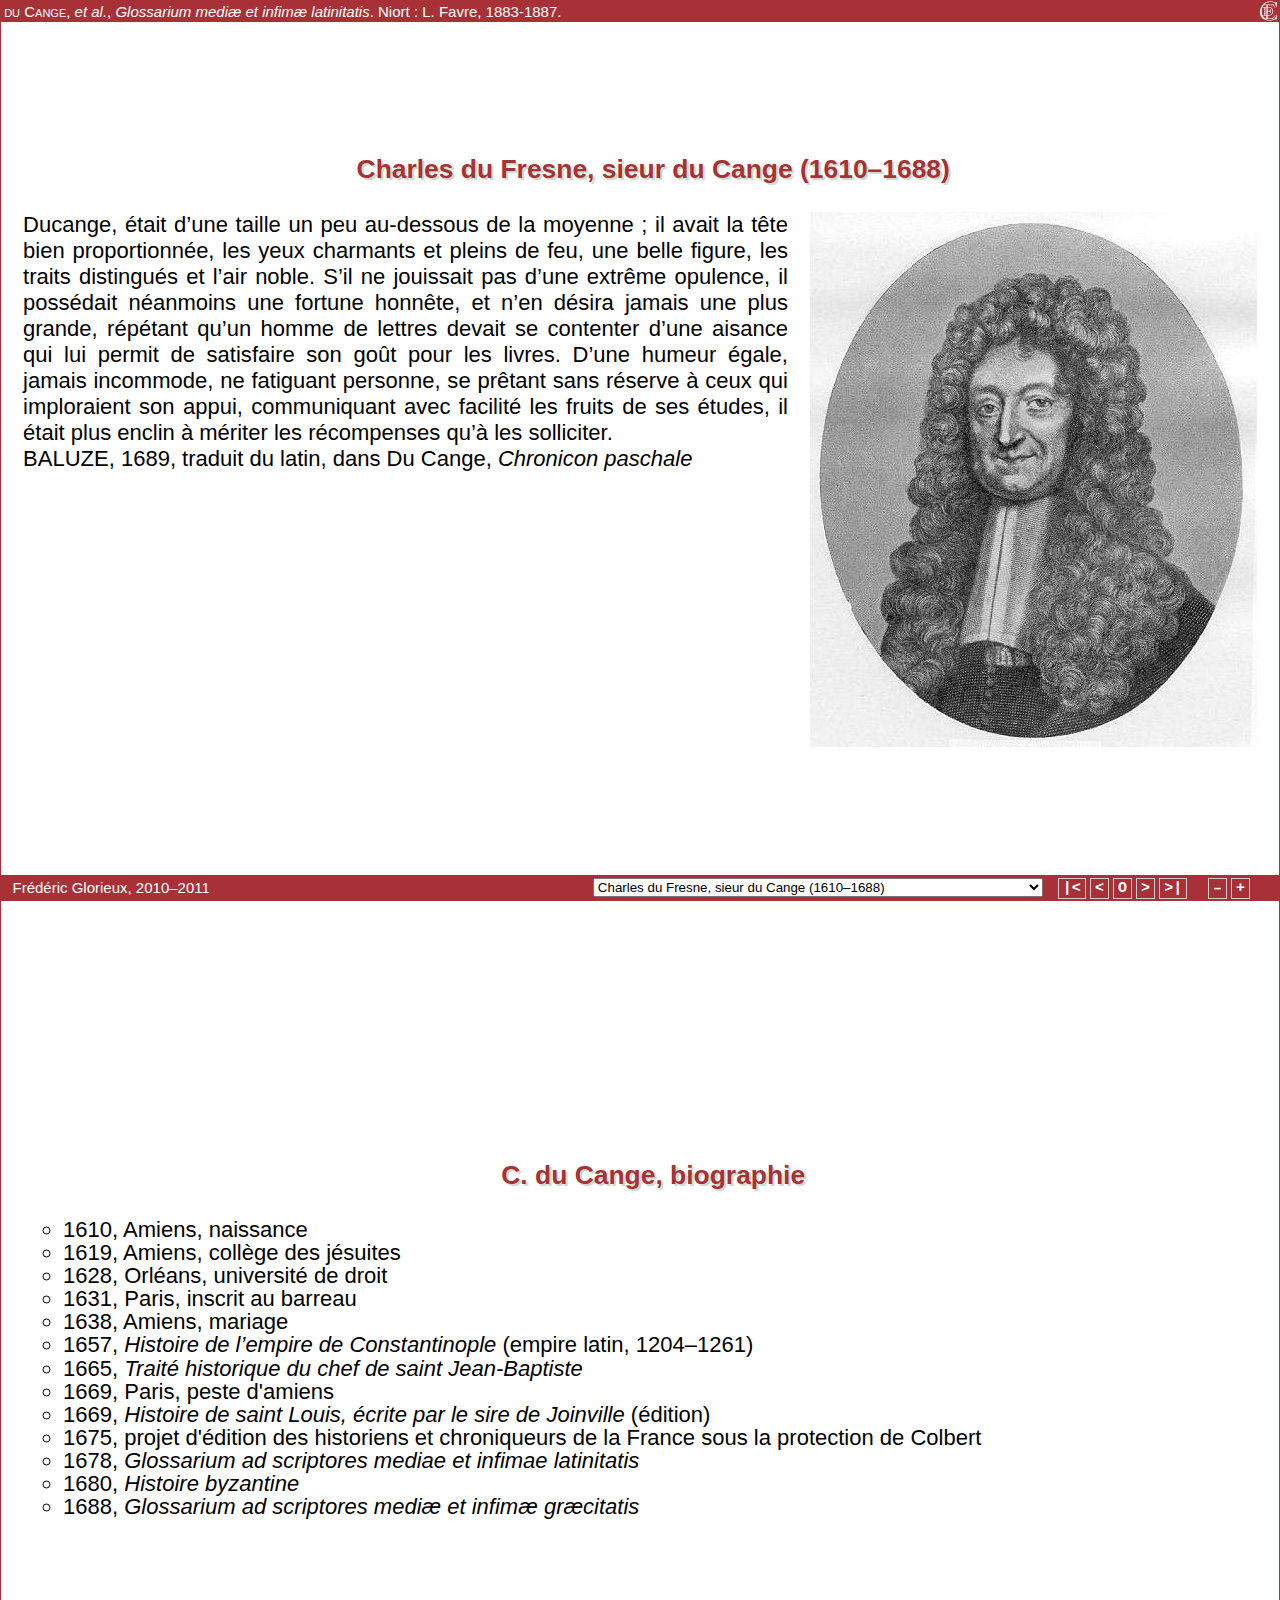
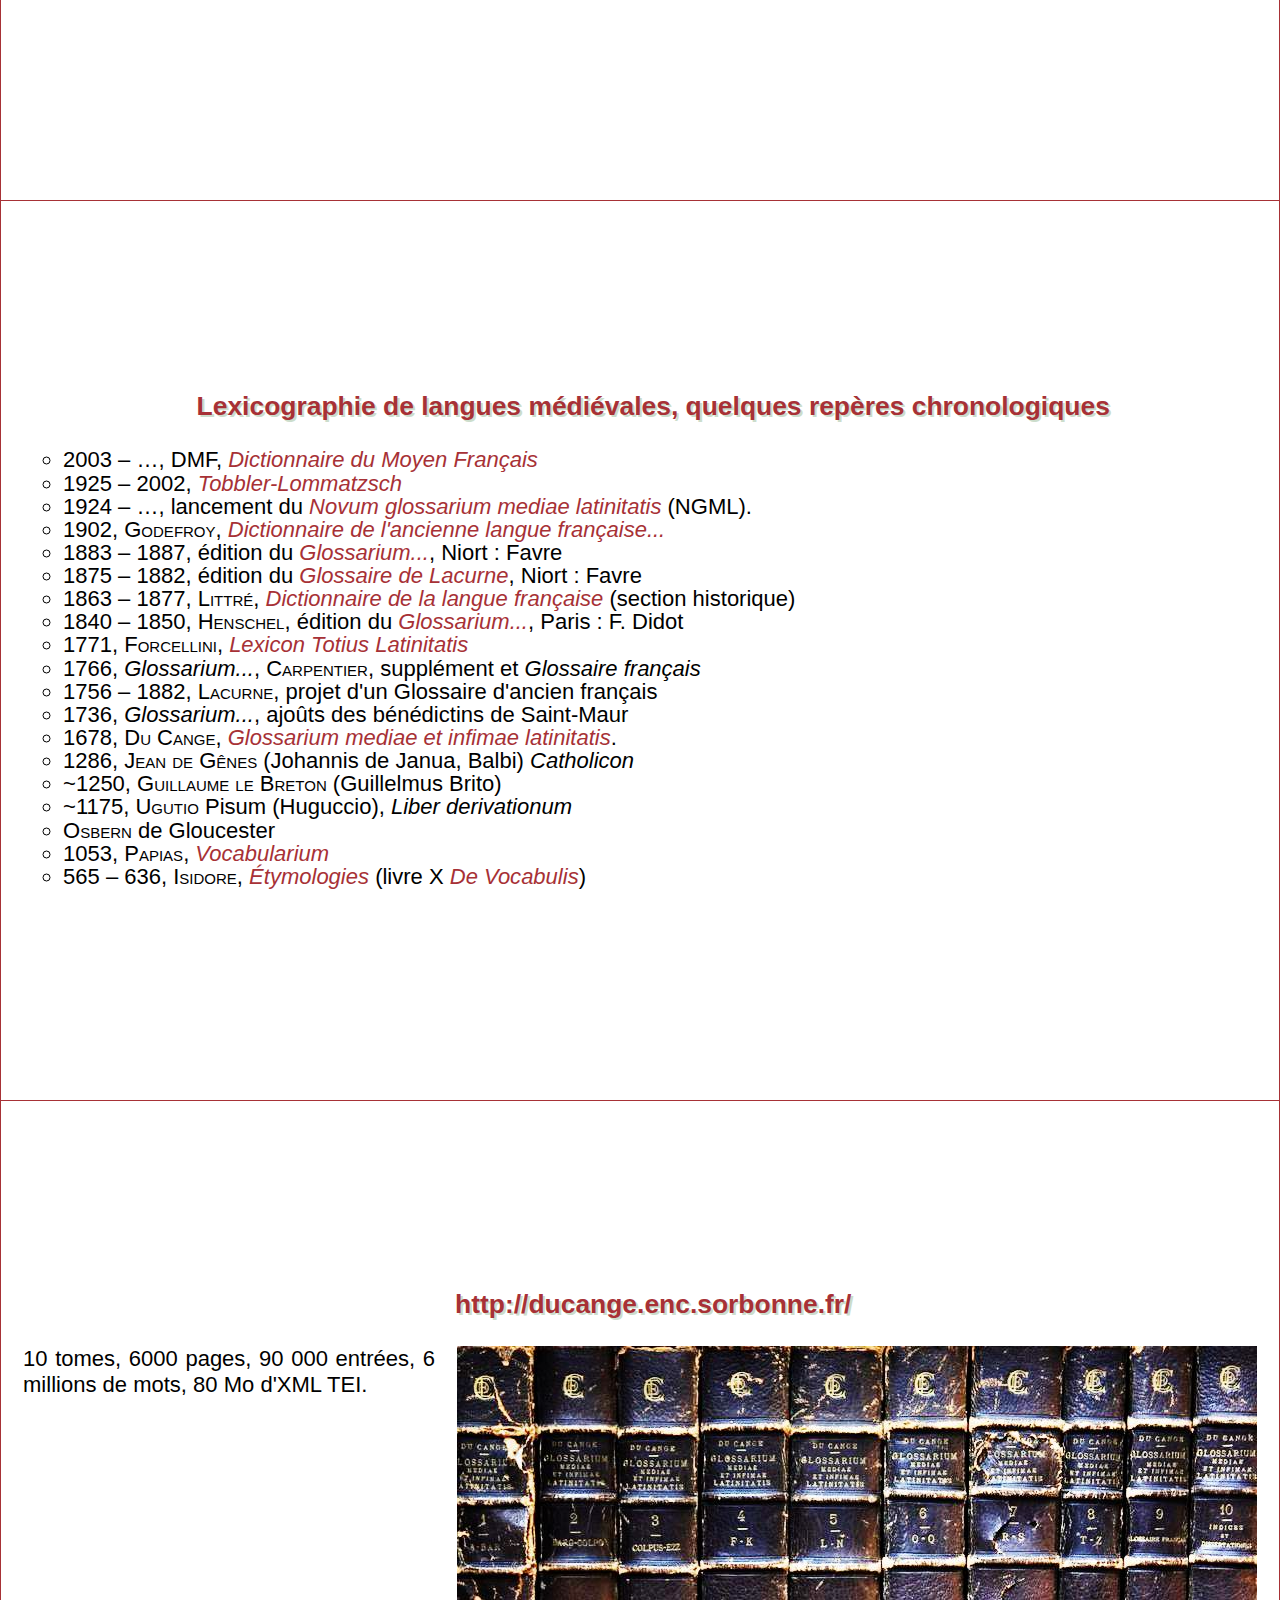
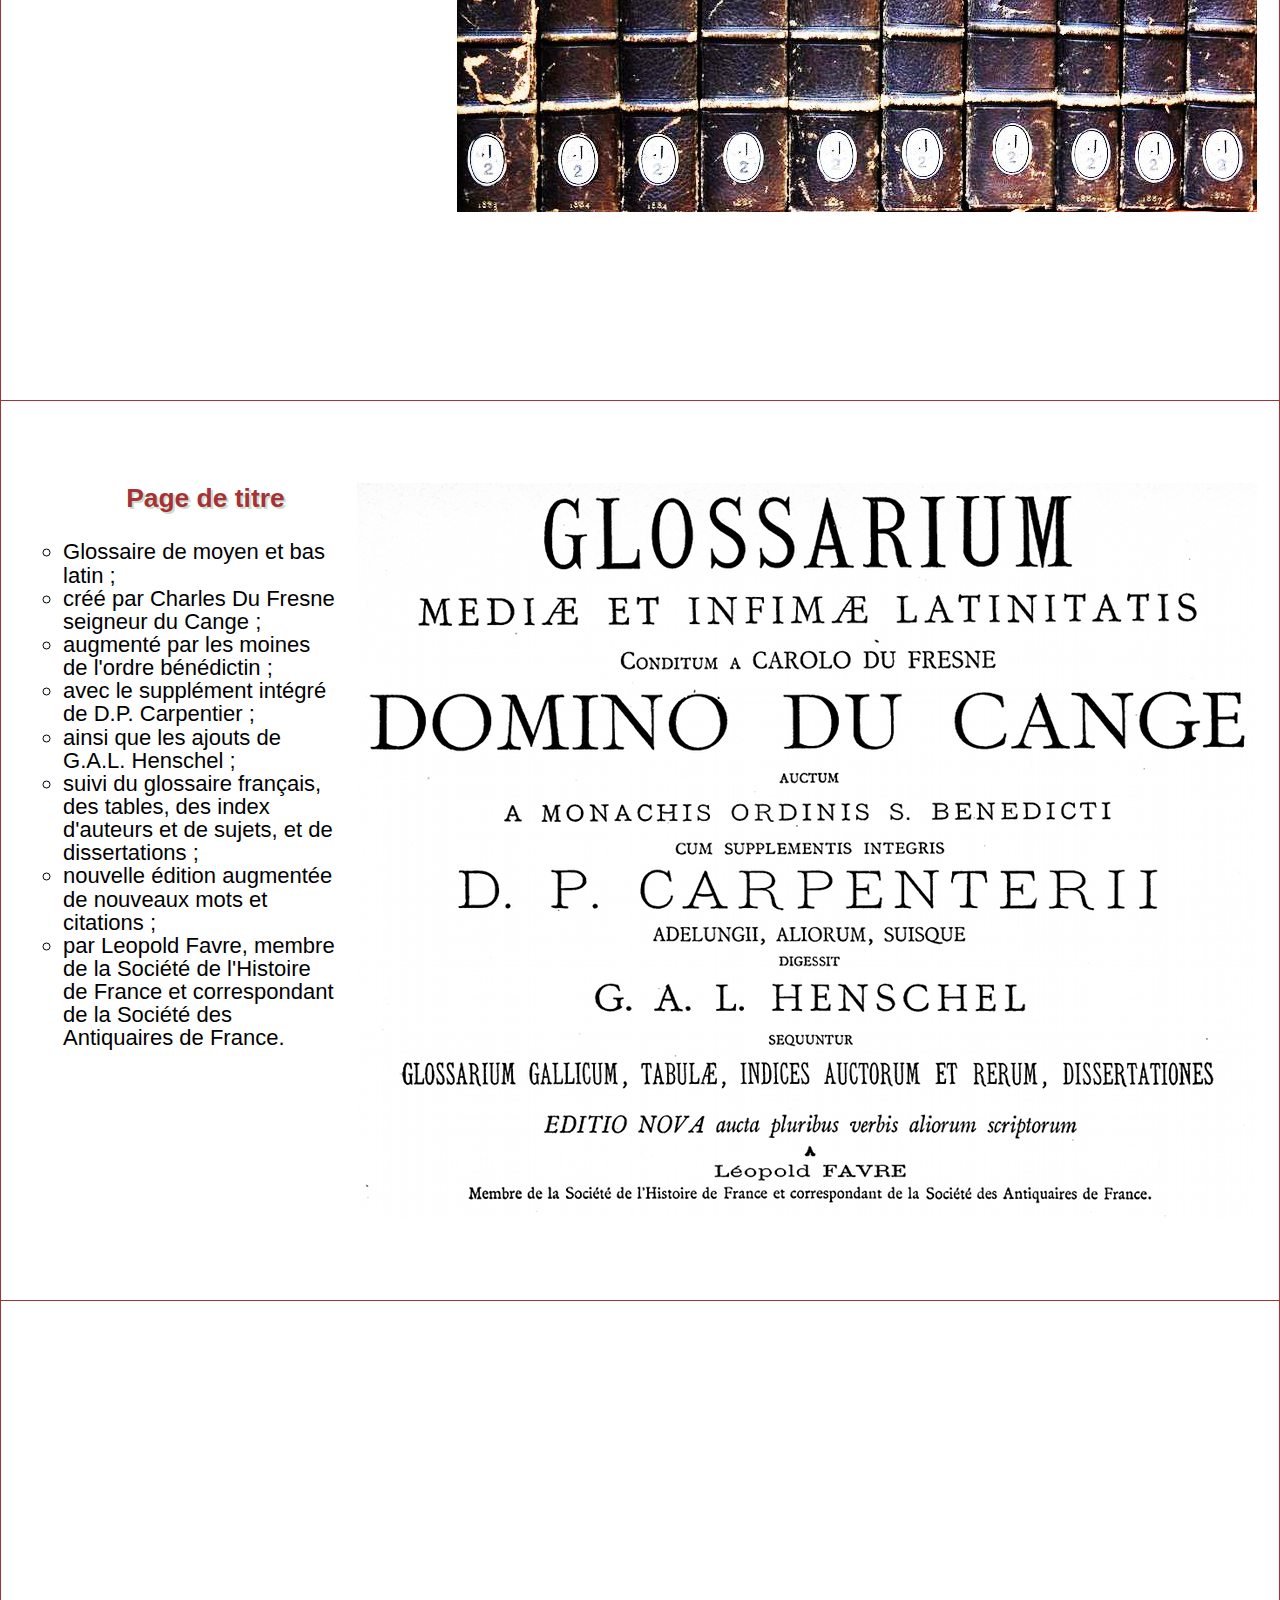
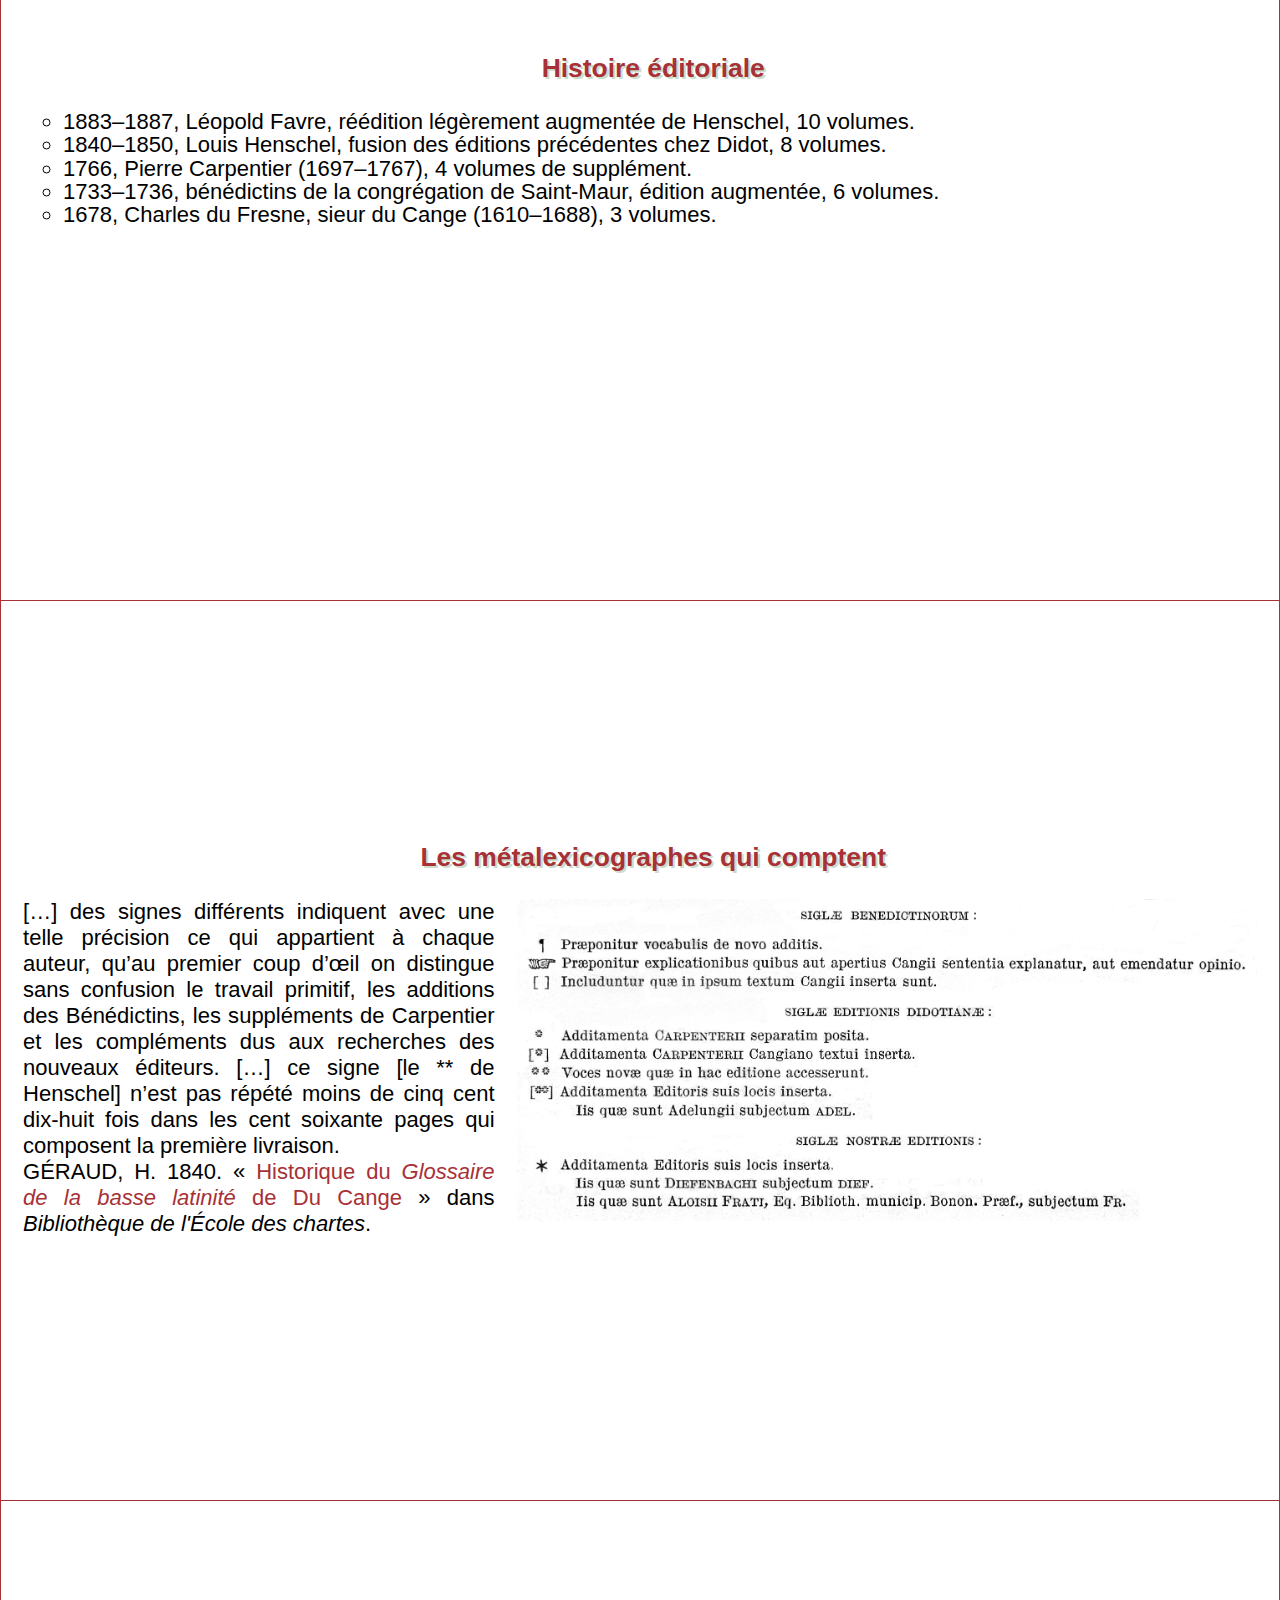
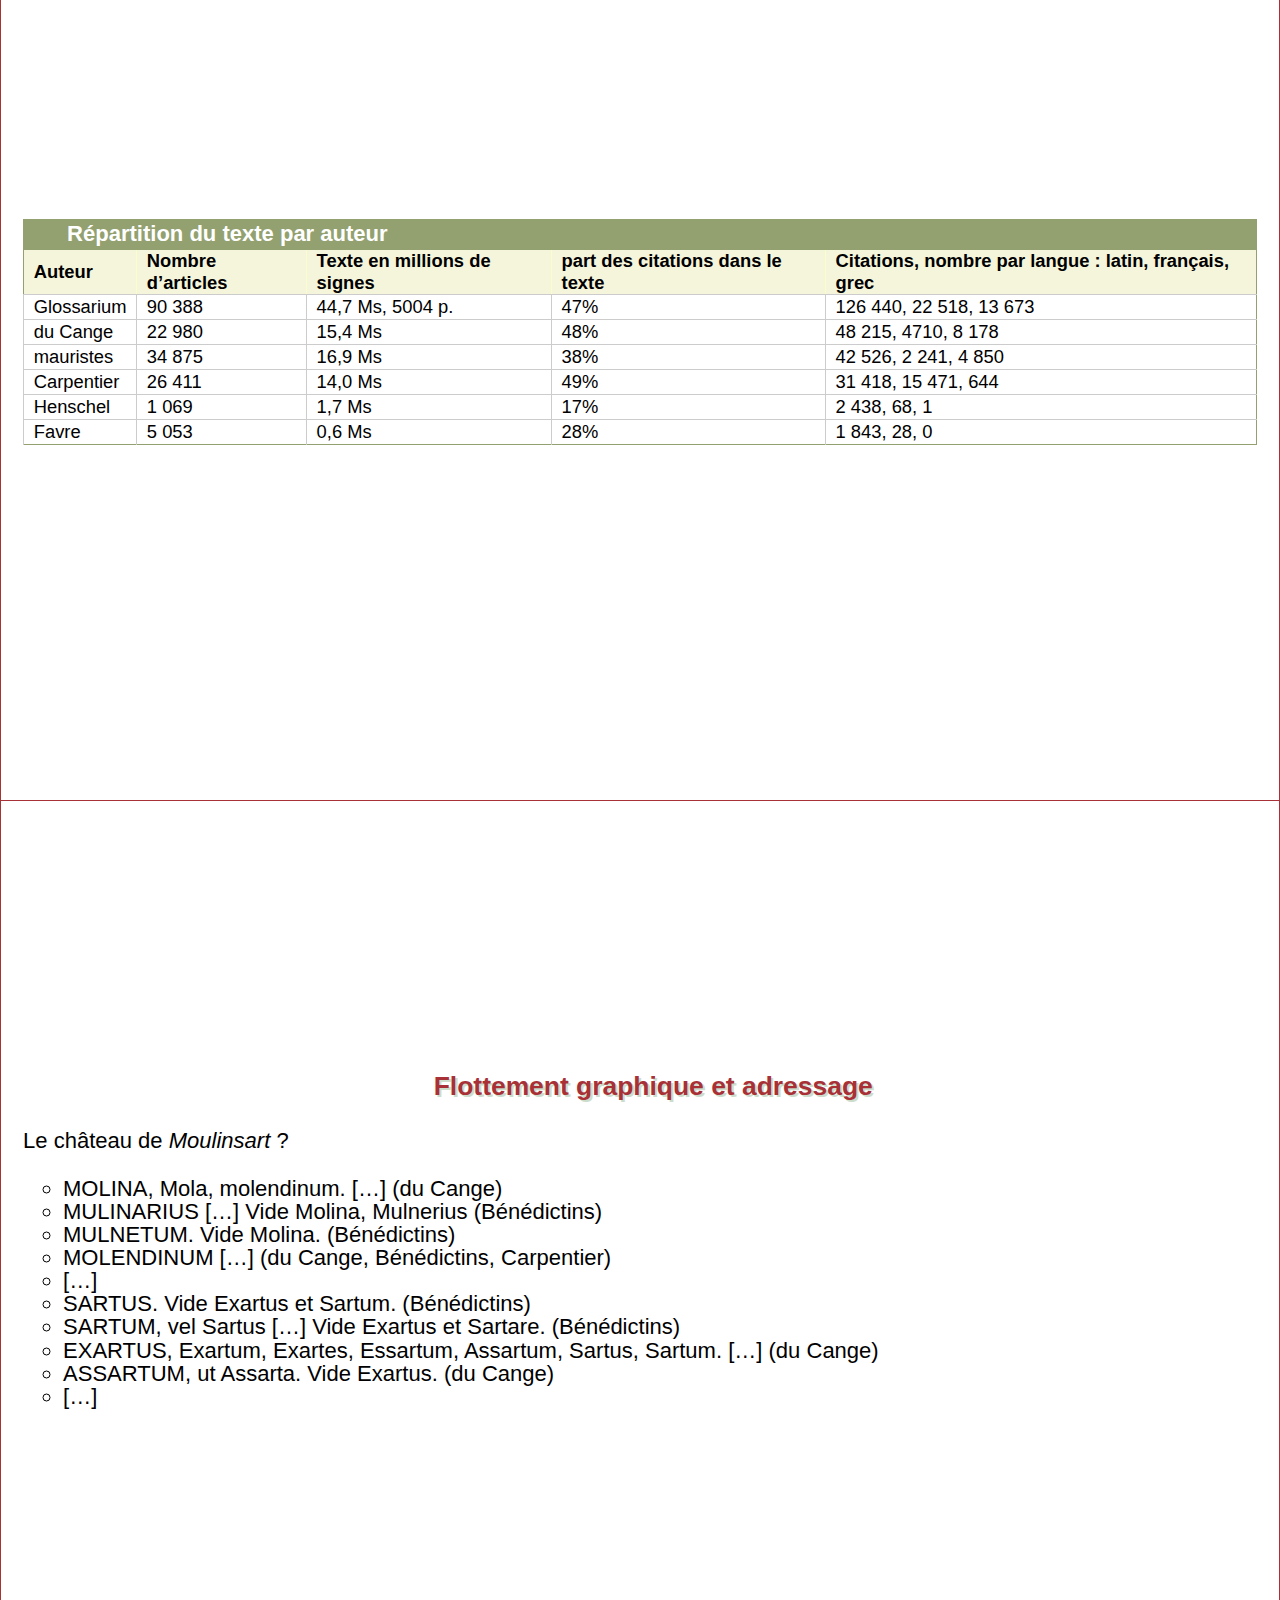
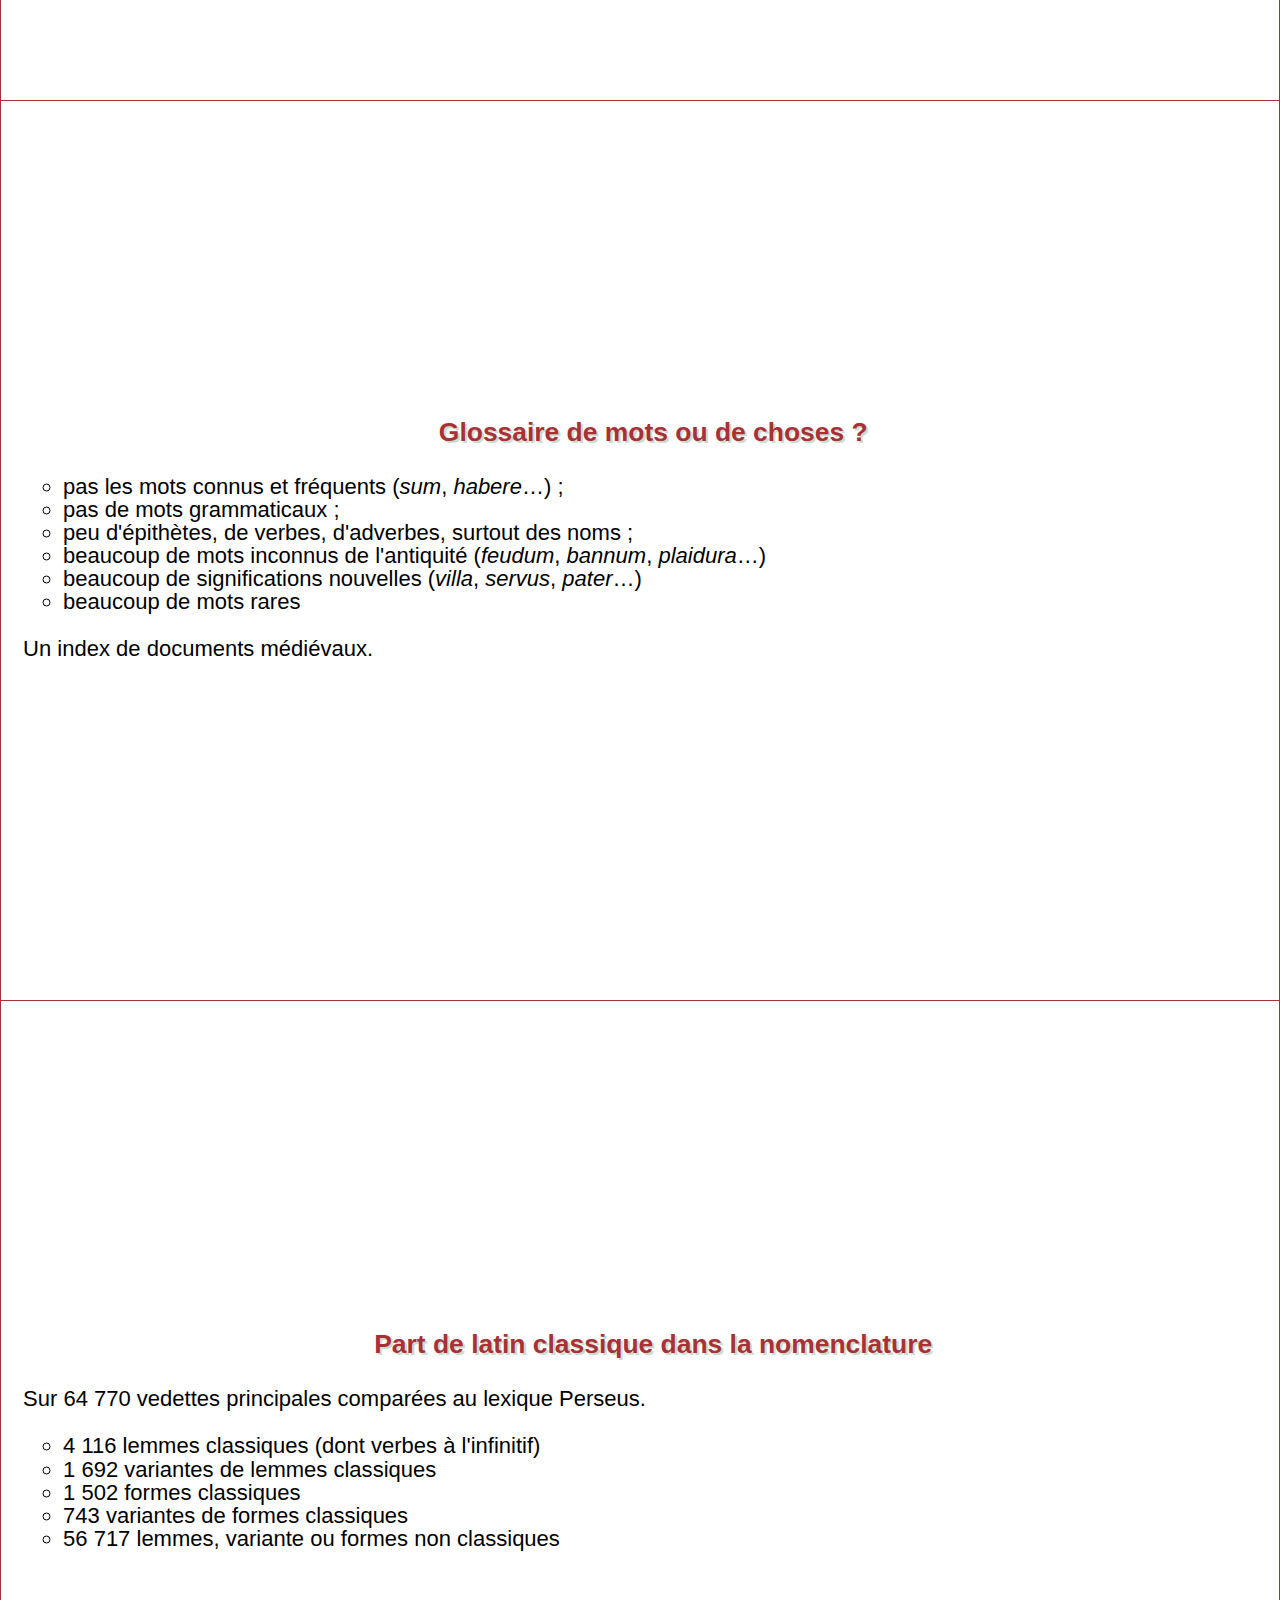
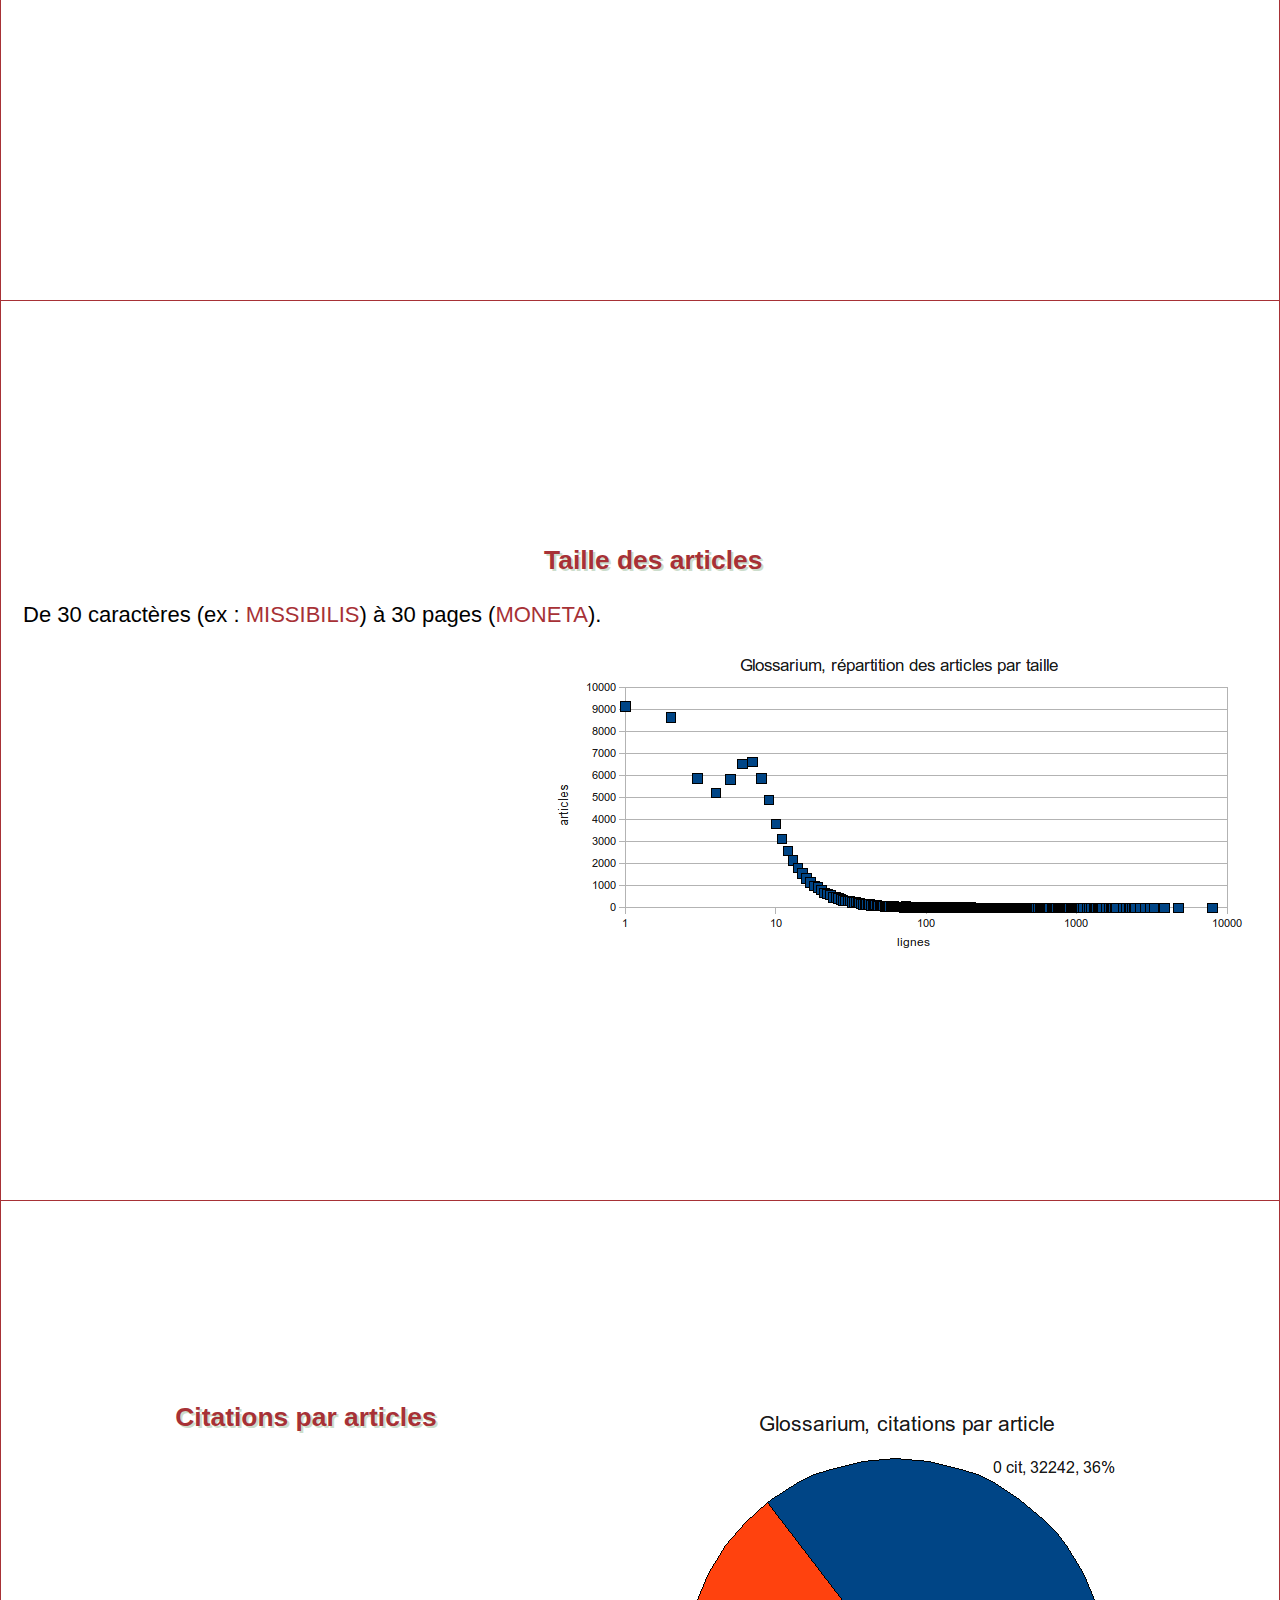
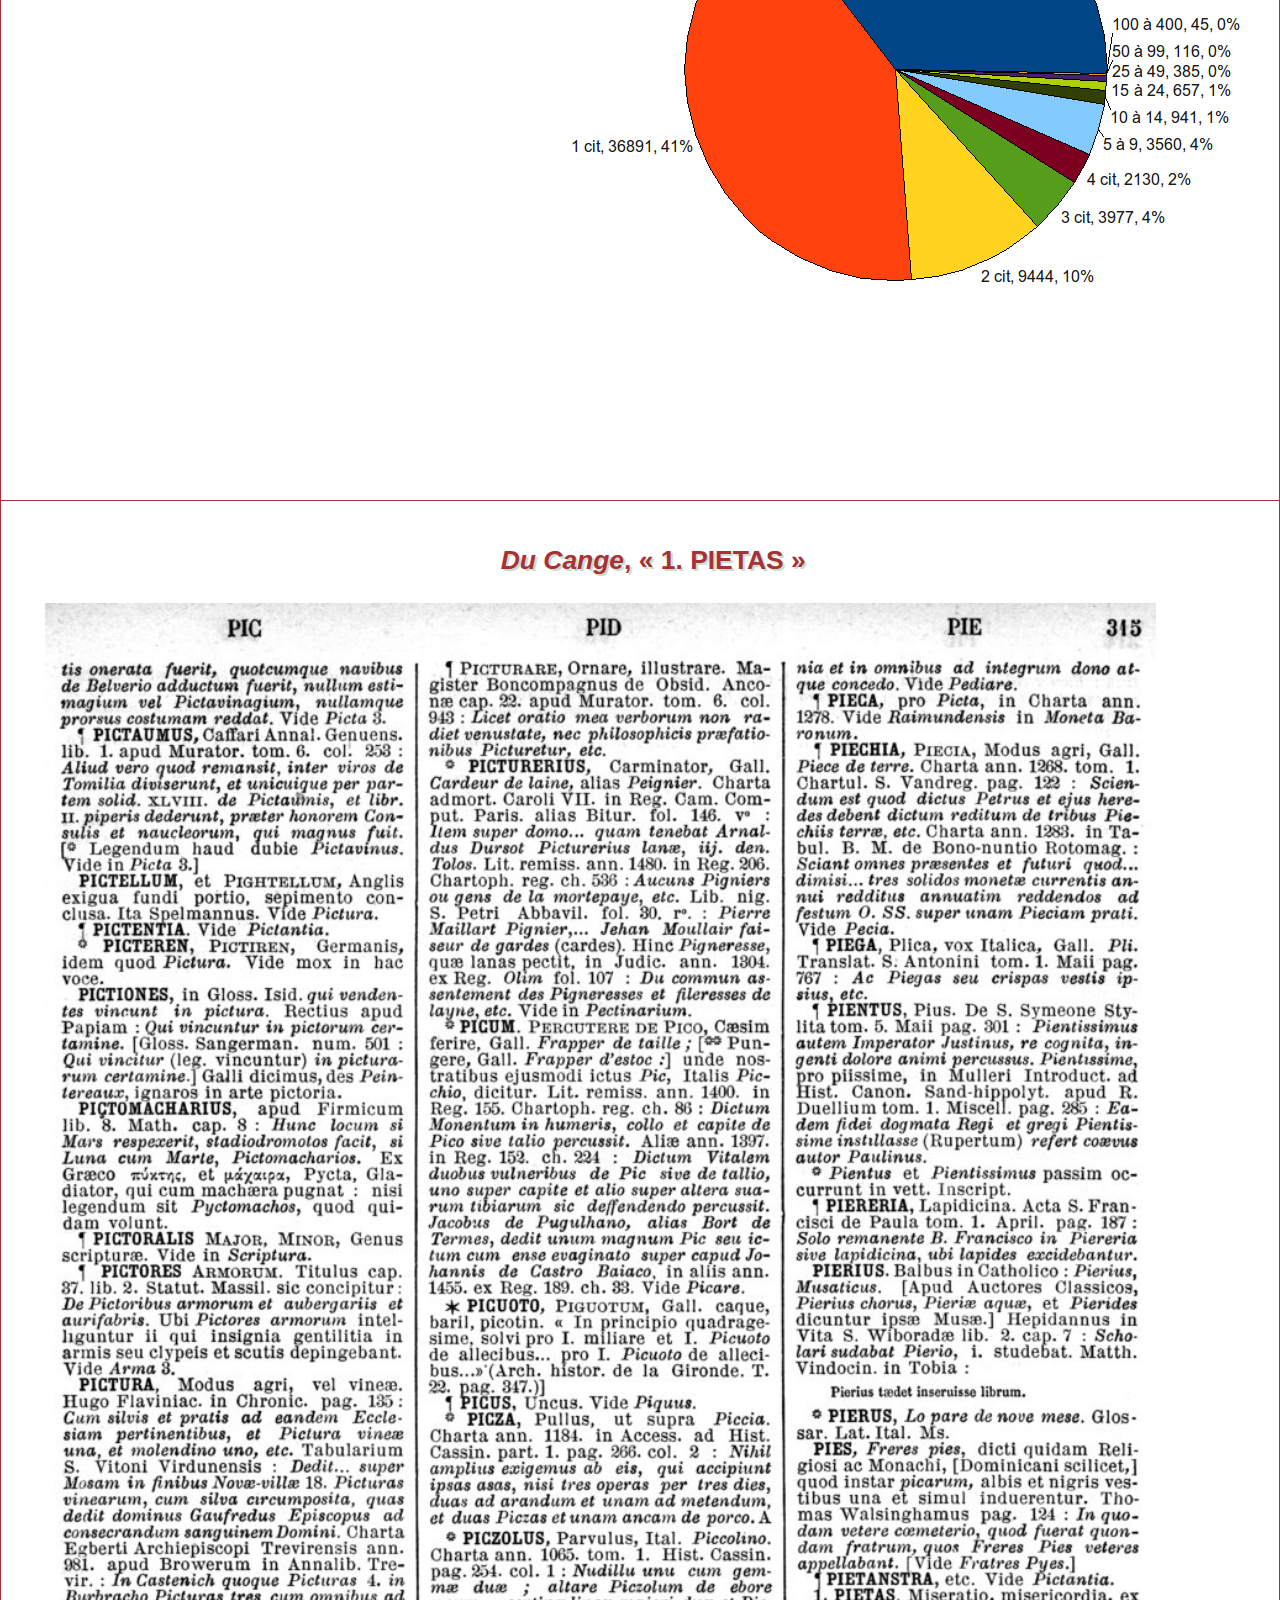
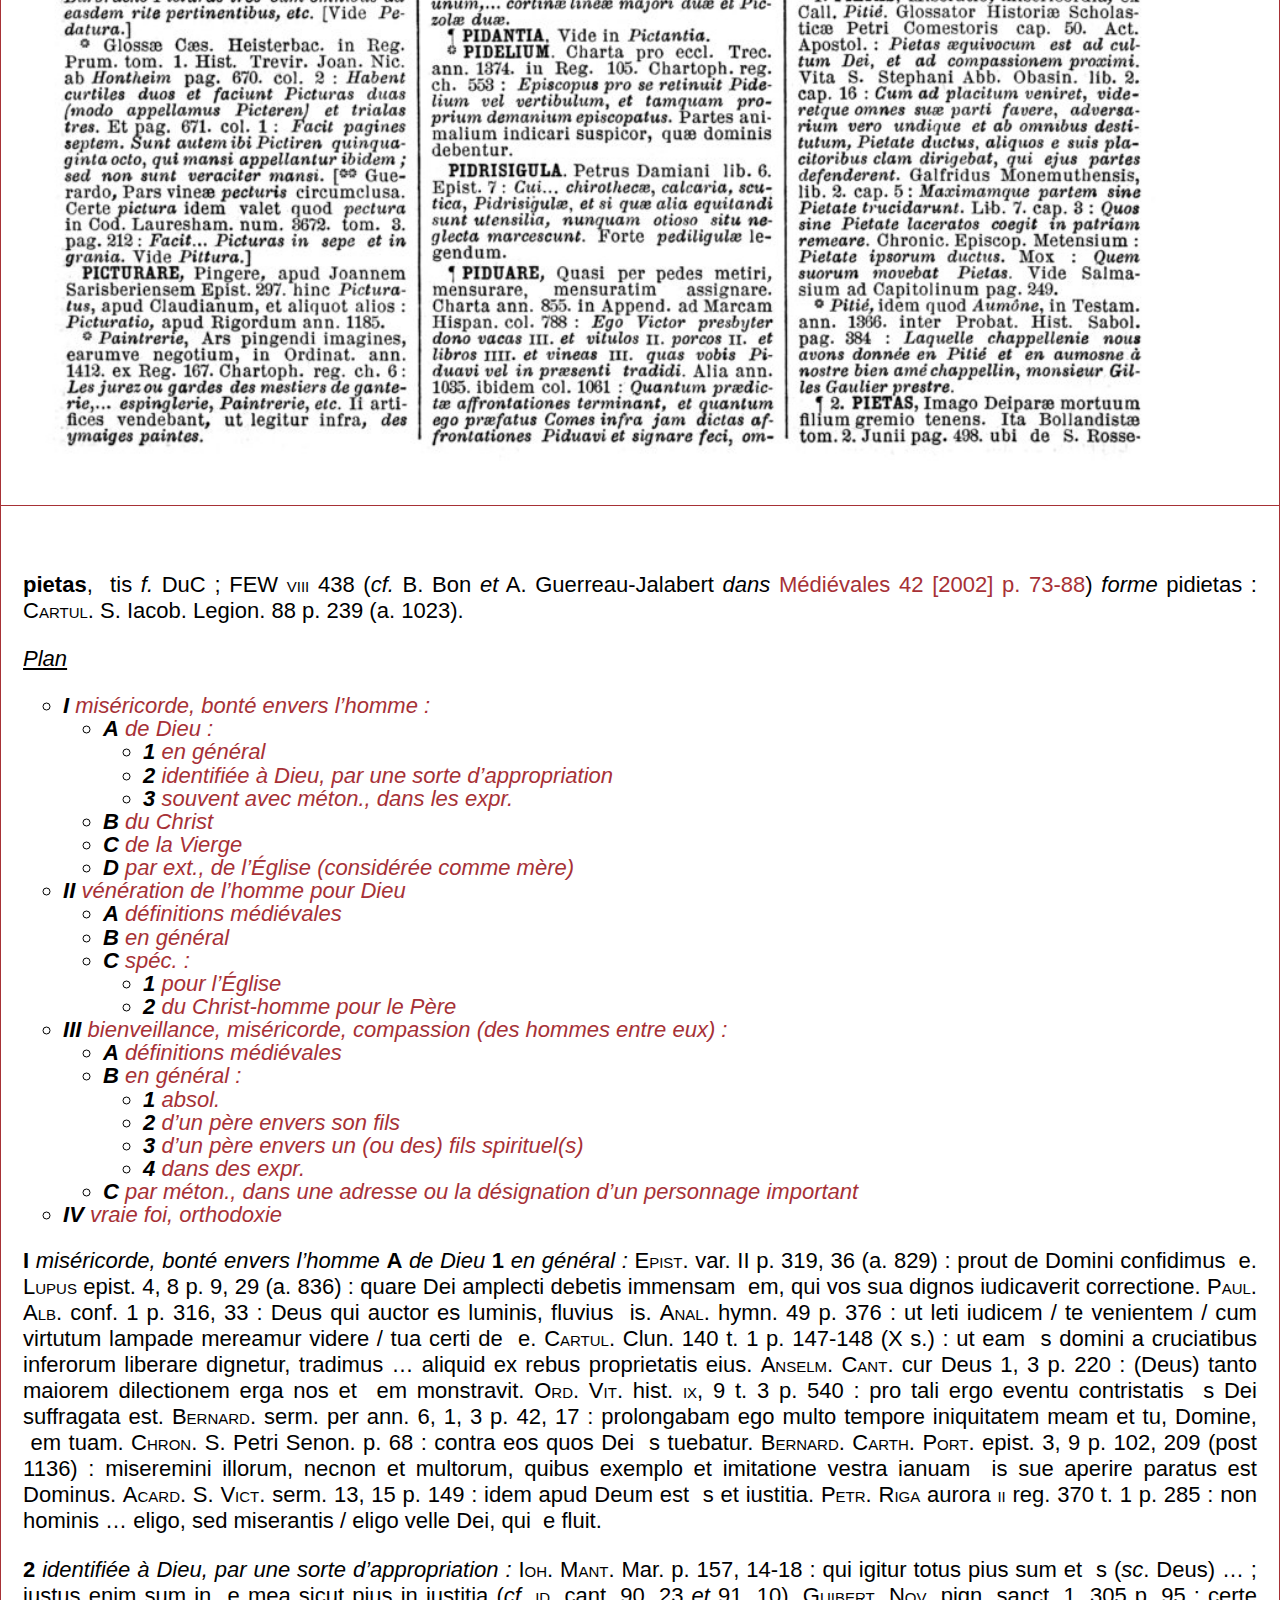
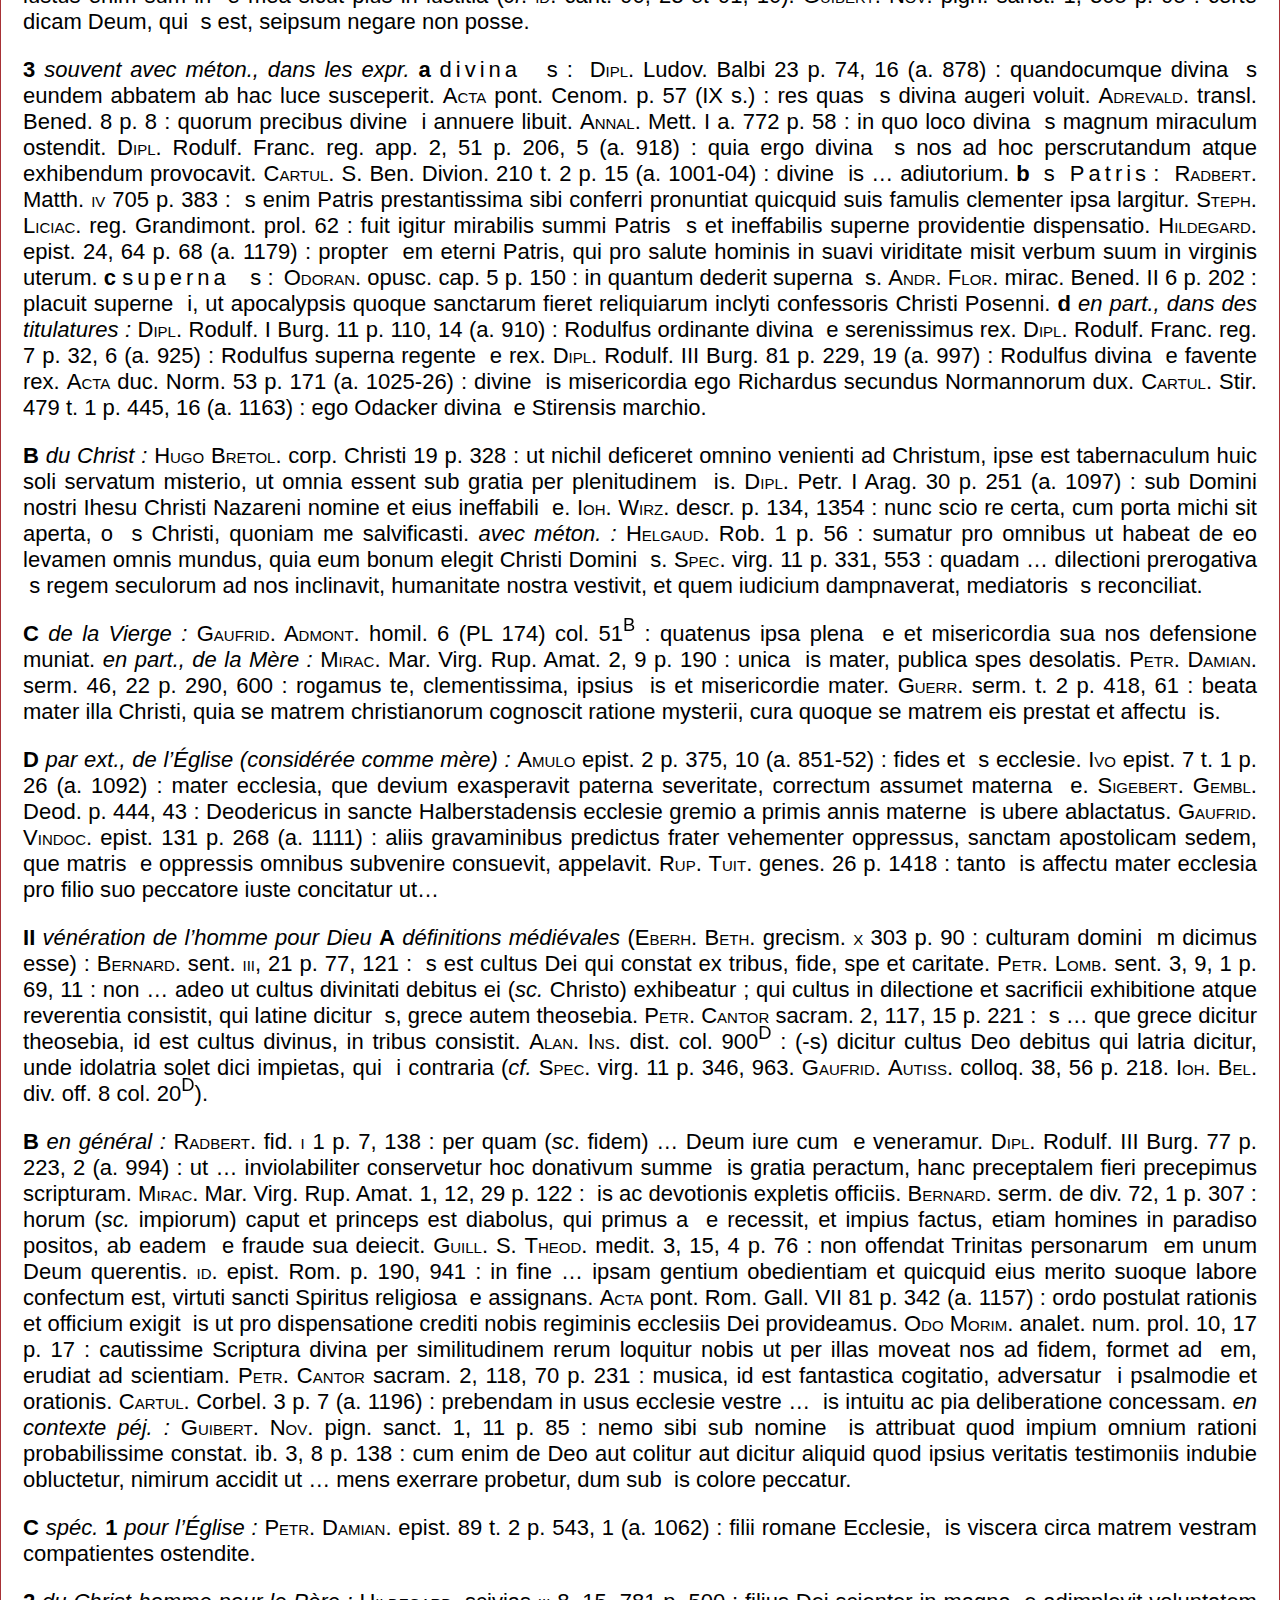
<file: enc/doc/dia/index.html>
<?xml version="1.0" encoding="UTF-8"?>
<!DOCTYPE html PUBLIC "-//W3C//DTD XHTML 1.0 Transitional//EN"
	"http://www.w3.org/TR/xhtml1/DTD/xhtml1-transitional.dtd"
>
<html xml:lang="fr" xmlns="http://www.w3.org/1999/xhtml">
  <head>
    <meta content="text/html; charset=UTF-8" http-equiv="Content-type"/>
    <title>Du Cange, Présentation</title>
    <link href="dia.css" rel="stylesheet" type="text/css"/>
    <script src="dia.js" type="text/javascript"> </script>
    <style type="text/css">
#ngml p {
  text-indent: 0.3cm;
}
    </style>
  </head>
  <body>
    <script type="text/javascript">//<![CDATA[
document.body.style.fontSize="3ex";

//]]></script>
    <table id="header">
      <tr>
        <td> &#160;<a href="http://ducange.enc.sorbonne.fr/"><span class="author">du Cange</span>, <i>et al.</i>, <i class="title">Glossarium mediæ et
              infimæ latinitatis</i>. Niort : L. Favre, 1883-1887.</a></td>
        <td align="right">
          <a href="http://www.enc.sorbonne.fr/" title="École nationale des chartes"><img align="absmiddle" alt="École nationale des chartes"
              border="none" src="favicon.png"/></a></td>
      </tr>
    </table>
    <table class="dias">
      <tr>
        <td class="dia" id="ducange">
          <h1>Charles du Fresne, sieur du Cange (1610–1688)</h1>
          <img align="right" alt="Charles du Fresne, sieur du Cange (1610–1688)" src="C_du_Cange.jpg"/>
          <p>Ducange, était d’une taille un peu au-dessous de la moyenne ; il avait la tête bien proportionnée, les yeux charmants et pleins de feu,
            une belle figure, les traits distingués et l’air noble. S’il ne jouissait pas d’une extrême opulence, il possédait néanmoins une fortune
            honnête, et n’en désira jamais une plus grande, répétant qu’un homme de lettres devait se contenter d’une aisance qui lui permit de
            satisfaire son goût pour les livres. D’une humeur égale, jamais incommode, ne fatiguant personne, se prêtant sans réserve à ceux qui
            imploraient son appui, communiquant avec facilité les fruits de ses études, il était plus enclin à mériter les récompenses qu’à les
            solliciter.<br/> BALUZE, 1689, traduit du latin, dans Du Cange, <i>Chronicon paschale</i>
          </p>
        </td>
      </tr>
      <tr>
        <td class="dia" id="ducange_biblio">
          <h1>C. du Cange, biographie</h1>
          <ul>
            <li>1610, Amiens, naissance</li>
            <li>1619, Amiens, collège des jésuites</li>
            <li>1628, Orléans, université de droit</li>
            <li>1631, Paris, inscrit au barreau</li>
            <li>1638, Amiens, mariage</li>
            <li>1657, <i>Histoire de l’empire de Constantinople</i> (empire latin, 1204–1261)</li>
            <li>1665, <i>Traité historique du chef de saint Jean-Baptiste</i></li>
            <li>1669, Paris, peste d'amiens</li>
            <li>1669, <i>Histoire de saint Louis, écrite par le sire de Joinville</i> (édition)</li>
            <li>1675, projet d'édition des historiens et chroniqueurs de la France sous la protection de Colbert</li>
            <li>1678, <i>Glossarium ad scriptores mediae et infimae latinitatis</i></li>
            <li>1680, <i>Histoire byzantine</i></li>
            <li>1688, <i>Glossarium ad scriptores mediæ et infimæ græcitatis</i></li>
          </ul>
        </td>
      </tr>
      <tr>
        <td class="dia" id="chrono">
          <h1>Lexicographie de langues médiévales, quelques repères chronologiques</h1>
          <ul>
            <li>2003 – …, DMF, <a class="title" href="http://www.atilf.fr/dmf/">Dictionnaire du Moyen Français</a></li>
            <li>1925 – 2002, <a class="title" href="http://www.uni-stuttgart.de/lingrom/stein/tl/">Tobbler-Lommatzsch</a></li>
            <li>1924 – …, lancement du <a class="title" href="http://www.irht.cnrs.fr/recherche/lexico.htm">Novum glossarium mediae latinitatis</a>
              (NGML).</li>
            <li>1902, <span class="author">Godefroy</span>, <a class="title" href="http://www.micmap.org/dicfro/?d=gdf">Dictionnaire de l'ancienne
                langue française...</a></li>
            <li>1883 – 1887, édition du <a class="title" href="http://ducange.enc.sorbonne.fr/">Glossarium...</a>, Niort : Favre</li>
            <li>1875 – 1882, édition du <a class="title" href="http://www.archive.org/details/dictionnairehist09sainuoft">Glossaire de Lacurne</a>,
              Niort : Favre</li>
            <li>1863 – 1877, <span class="author">Littré</span>, <a class="title" href="http://francois.gannaz.free.fr/Littre/">Dictionnaire de la
                langue française</a> (section historique)</li>
            <li>1840 – 1850, <span class="author">Henschel</span>, édition du <a class="title"
                href="http://standish.stanford.edu/bin/detail?fileID=1512439717X">Glossarium...</a>, Paris : F. Didot</li>
            <!--
              1822, Passov, plan hiérarchique
              -->
            <li>1771, <span class="author">Forcellini</span>, <a class="title" href="">Lexicon Totius Latinitatis</a></li>
            <li>1766, <i>Glossarium...</i>, <span class="author">Carpentier</span>, supplément et <i>Glossaire français</i></li>
            <li>1756 – 1882, <span class="author">Lacurne</span>, projet d'un Glossaire d'ancien français</li>
            <!--
            <li>1755, <span class="author">Johnson</span>, <a class="title">A Dictionary of the English Language</a>, plan d'article en liste
              numérotée</li>
            -->
            <li>1736, <i>Glossarium...</i>, ajoûts des bénédictins de Saint-Maur</li>
            <li>1678, <span class="author">Du Cange</span>, <a class="title" href="http://www.uni-mannheim.de/mateo/camenaref/ducange.html">Glossarium
            mediae et infimae latinitatis</a>.</li>
            <li>1286, <span class="author">Jean de Gênes</span> (Johannis de Janua, Balbi) <i>Catholicon</i></li>
            <li>~1250, <span class="author">Guillaume le Breton</span> (Guillelmus Brito)</li>
            <li>~1175, <span class="author">Ugutio</span> Pisum (Huguccio), <i class="title">Liber derivationum</i></li>
            <li><span class="author">Osbern</span> de Gloucester</li>
            <li>1053, <span class="author">Papias</span>, <a class="title" href="http://gallica.bnf.fr/ark:/12148/bpt6k594399.r=papias.langFR"
                >Vocabularium</a></li>
            <li>565 – 636, <span class="author">Isidore</span>, <a class="title" href="http://www.thelatinlibrary.com/isidore.html">Étymologies</a> (livre X
                <a class="title" href="http://www.thelatinlibrary.com/isidore/10.shtml">De Vocabulis</a>)</li>
          </ul>
        </td>
      </tr>
      <tr>
        <td class="dia" id="vols">
          <h1><a href="http://ducange.enc.sorbonne.fr/">http://ducange.enc.sorbonne.fr/</a></h1>
          <img align="right" alt="Du Cange, les 10 volumes" src="glossarium_favre_10vol.jpg"/>
          <p>10 tomes, 6000 pages, 90 000 entrées, 6 millions de mots, 80 Mo d'XML TEI.</p>
        </td>
      </tr>
      <tr>
        <td class="dia" id="titre">
          <img align="right" alt="Du Cange, page de titre" src="ducange-auteurs.png"/>
          <h1>Page de titre</h1>
          <ul>
            <li>Glossaire de moyen et bas latin ;</li>
            <li>créé par Charles Du Fresne seigneur du Cange ;</li>
            <li>augmenté par les moines de l'ordre bénédictin ;</li>
            <li>avec le supplément intégré de D.P. Carpentier ;</li>
            <li>ainsi que les ajouts de G.A.L. Henschel ;</li>
            <li>suivi du glossaire français, des tables, des index d'auteurs et de sujets, et de dissertations ;</li>
            <li>nouvelle édition augmentée de nouveaux mots et citations ;</li>
            <li>par Leopold Favre, membre de la Société de l'Histoire de France et correspondant de la Société des Antiquaires de France.</li>
          </ul>
          <!--
        <ul>
          <li><a href="#sensualite">Sensualité</a></li>
        </ul>
        -->
        </td>
      </tr>
      <tr>
        <td class="dia" id="auteurs">
          <h1>Histoire éditoriale</h1>
          <ul>
            <li>1883–1887, Léopold Favre, réédition légèrement augmentée de Henschel, 10 volumes.</li>
            <li>1840–1850, Louis Henschel, fusion des éditions précédentes chez Didot, 8 volumes.</li>
            <li>1766, Pierre Carpentier (1697–1767), 4 volumes de supplément.</li>
            <li>1733–1736, bénédictins de la congrégation de Saint-Maur, édition augmentée, 6 volumes.</li>
            <li>1678, Charles du Fresne, sieur du Cange (1610–1688), 3 volumes.</li>
          </ul>
        </td>
      </tr>
      <tr>
        <td class="dia" id="siglae">
          <h1>Les métalexicographes qui comptent</h1>
          <img align="right" alt="Du Cange, sigles" src="ducange-siglae.png" width="60%"/>
          <p> […] des signes différents indiquent avec une telle précision ce qui appartient à chaque auteur, qu’au premier coup d’œil on distingue
            sans confusion le travail primitif, les additions des Bénédictins, les suppléments de Carpentier et les compléments dus aux recherches des
            nouveaux éditeurs. […] ce signe [le ** de Henschel] n’est pas répété moins de cinq cent dix-huit fois dans les cent soixante pages qui
            composent la première livraison.<br/> GÉRAUD, H. 1840. « <a
              href="http://www.persee.fr/web/revues/home/prescript/article/bec_0373-6237_1840_num_1_1_461649">Historique du <i>Glossaire de la basse
                latinité</i> de Du Cange</a> » dans <i>Bibliothèque de l'École des chartes</i>. </p>
        </td>
      </tr>
      <tr>
        <td class="dia" id="attributions">
          <table class="table">
            <caption>Répartition du texte par auteur</caption>
            <tr>
              <th>Auteur</th>
              <th>Nombre d’articles</th>
              <th>Texte en millions de signes</th>
              <th>part des citations dans le texte</th>
              <th>Citations, nombre par langue : latin, français, grec</th>
            </tr>
            <tr>
              <td>Glossarium</td>
              <td>90 388</td>
              <td>44,7 Ms, 5004 p.</td>
              <td>47%</td>
              <td>126 440, 22 518, 13 673 </td>
            </tr>
            <tr>
              <td>du Cange</td>
              <td>22 980</td>
              <td>15,4 Ms </td>
              <td>48%</td>
              <td>48 215, 4710, 8 178</td>
            </tr>
            <tr>
              <td>mauristes</td>
              <td>34 875</td>
              <td>16,9 Ms</td>
              <td>38%</td>
              <td>42 526, 2 241, 4 850</td>
            </tr>
            <tr>
              <td>Carpentier</td>
              <td>26 411</td>
              <td>14,0 Ms</td>
              <td>49%</td>
              <td>31 418, 15 471, 644</td>
            </tr>
            <tr>
              <td>Henschel</td>
              <td>1 069</td>
              <td>1,7 Ms</td>
              <td>17%</td>
              <td>2 438, 68, 1</td>
            </tr>
            <tr>
              <td>Favre</td>
              <td>5 053</td>
              <td>0,6 Ms</td>
              <td>28%</td>
              <td>1 843, 28, 0</td>
            </tr>
          </table>
        </td>
      </tr>
      <tr>
        <td class="dia" id="adressage">
          <h1>Flottement graphique et adressage</h1>
          <p>Le château de <i>Moulinsart</i> ?</p>
          <ul>
            <li>MOLINA, Mola, molendinum. […] (du Cange)</li>
            <li>MULINARIUS […] Vide Molina, Mulnerius (Bénédictins)</li>
            <li>MULNETUM. Vide Molina. (Bénédictins)</li>
            <li>MOLENDINUM […] (du Cange, Bénédictins, Carpentier)</li>
            <li>[…]</li>
            <li>SARTUS. Vide Exartus et Sartum. (Bénédictins)</li>
            <li>SARTUM, vel Sartus […] Vide Exartus et Sartare. (Bénédictins)</li>
            <li>EXARTUS, Exartum, Exartes, Essartum, Assartum, Sartus, Sartum. […] (du Cange)</li>
            <li>ASSARTUM, ut Assarta. Vide Exartus. (du Cange)</li>
            <li>[…]</li>
          </ul>
        </td>
      </tr>
      <tr>
        <td class="dia" id="nomenclature">
          <h1>Glossaire de mots ou de choses ?</h1>
          <ul>
            <li>pas les mots connus et fréquents (<i>sum</i>, <i>habere</i>…) ;</li>
            <li>pas de mots grammaticaux ;</li>
            <li>peu d'épithètes, de verbes, d'adverbes, surtout des noms ;</li>
            <li>beaucoup de mots inconnus de l'antiquité (<i>feudum</i>, <i>bannum</i>, <i>plaidura</i>…)</li>
            <li>beaucoup de significations nouvelles (<i>villa</i>, <i>servus</i>, <i>pater</i>…)</li>
            <li>beaucoup de mots rares</li>
          </ul>
          <p>Un index de documents médiévaux.</p>
        </td>
      </tr>
      <tr>
        <td class="dia" id="classique">
          <h1>Part de latin classique dans la nomenclature</h1>
          <p>Sur 64 770 vedettes principales comparées au lexique Perseus.</p>
          <ul>
            <li>4 116 lemmes classiques (dont verbes à l'infinitif)</li>
            <li>1 692 variantes de lemmes classiques</li>
            <li>1 502 formes classiques</li>
            <li>743 variantes de formes classiques</li>
            <li>56 717 lemmes, variante ou formes non classiques</li>
          </ul>          
        </td>
      </tr>
      <tr>
        <td class="dia" id="tailles">
          <h1>Taille des articles</h1>
          <p>De 30 caractères (ex : <a href="http://ducange.enc.sorbonne.fr/MISSIBILIS">MISSIBILIS</a>) à 30 pages (<a
              href="http://ducange.enc.sorbonne.fr/MONETA">MONETA</a>).</p>
          <img align="right" alt="Du Cange, taille des articles" src="glossarium-tailles.png"/>
        </td>
      </tr>
       <tr>
        <td class="dia" id="citations">
          <img align="right" alt="Ducange, nombre de citations par articles" src="glossarium-citations.png"/>
          <h1>Citations par articles</h1>
        </td>
      </tr>
     <tr>
        <td class="dia" id="pietas">
          <h1><i>Du Cange</i>, « <a href="http://localhost/~fred/ELEC/ducange/PIETAS">1. PIETAS</a> »</h1>
          <img align="center" alt="Du Cange, tome 6, page 315, « PIETAS 1. »" src="315.jpg" width="90%"/>
        </td>
     </tr>
      <!--
     <tr>
        <td class="dia" id="academie">
          <h1><i>Dictionnaire de l'Académie française</i>, 1<sup>ère</sup> édition (1694), « <a href="http://artflx.uchicago.edu/cgi-bin/dicos/pubdico1look.pl?strippedhw=pi%C3%A9t%C3%A9&amp;dicoid=ACAD1694">piété</a>, <a href="http://artflx.uchicago.edu/cgi-bin/dicos/pubdico1look.pl?strippedhw=piti%C3%A9&amp;dicoid=ACAD1694">pitié</a> »</h1>

<p><b>PIETÉ</b>. s. f. Devotion, affection &amp; respect pour les
choses de la Religion. <i>Grande pieté. pieté exemplaire,
pieté solide. pieté apparente. c'est un homme de pieté,
qui a beaucoup de pieté. une personne consommée
dans la pieté. qui a de grands sentiments de pieté. qui
est dans de continuels exercices de pieté</i>.
</p>
<p>
Il signifie aussi, L'amour qu'on doit avoir pour sa
patrie, pour ses parents. <i>C'est manquer de pieté de
ne pas secourir sa patrie dans le besoin. la pieté des enfants
envers leur pere</i>.
</p>
<p>
<b>PITIÉ</b>. s. f. Compassion. Sentiment de douleur
pour les maux, pour les miseres d'autruy. <i>Avoir
pitié de son prochain. avoir pitié des pauvres. estre touché
de pitié. l'estat où il est fait pitié, excite la pitié,
émouvoir à pitié. cela est digne de pitié. c'est un homme
dur &amp; sans pitié. un coeur sans pitié. il n'a pitié
de personne. il n'a non plus de pitié d'un homme que
d'un chien</i>.
</p><p>
On dit prov. <i>Guerre &amp; pitié ne s'accordent pas ensemble,</i>

pour dire, qu'Ordinairement à la guerre
on n'est pas fort touché de pitié, &amp; que mesme il est
quelquefois dangereux de l'estre.
</p><p>
On dit aussi prov. qu'<i>Il vaut mieux faire envie que
pitié:</i> &amp; le sens de cette phrase est si clair, qu'il n'a
pas besoin d'explication.
</p><p>
On dit prov. <i>C'est grand'pitié que de nous. c'est
une estrange pitié que de nous,</i> pour dire, que La
condition humaine est sujette à beaucoup de miseres.
</p><p>
On se sert quelquefois du mot de <i>Pitié</i> dans un
sens qui marque plustost du mespris qu'une veritable
compassion. Ainsi on dit, <i>Il raisonne à faire pitié,</i>

pour dire, Il raisonne de travers. <i>Il chante à
faire pitié,</i> pour dire, Il chante mal. <i>Vous me faites
pitié de parler comme vous faites. c'est une pitié de
voir comme il danse, comme il chante, comme il monte
à cheval</i>.
</p>
        </td>
      </tr>
      -->
      <tr>
        <td class="dia" id="ngml">
          <p><b>pietas</b>,  tis <i>f.</i> DuC ; FEW <span style="font-variant: small-caps">viii</span> 438 (<i>cf.</i> B. Bon <i>et</i> A.
            Guerreau-Jalabert <i>dans</i>
            <a href="http://www.persee.fr/web/revues/home/prescript/article/medi_0751-2708_2002_num_21_42_1540">Médiévales 42 [2002] p. 73-88</a>)
              <i>forme</i> pidietas : <span style="font-variant: small-caps">Cartul</span>. S. Iacob. Legion. 88 p. 239 (a. 1023).</p>
          <i><u>Plan</u></i>
          <ul style="font-style:italic">
            <li><b>I</b>
              <a href="#ngmlI">miséricorde, bonté envers l’homme :</a>
              <ul>
                <li><b>A</b>
                  <a href="#ngmlIA">de Dieu :</a>
                  <ul>
                    <li><b>1</b>
                      <a href="#ngmlIA1">en général</a></li>
                    <li><b>2</b>
                      <a href="#ngmlIA2">identifiée à Dieu, par une sorte d’appropriation</a></li>
                    <li><b>3</b>
                      <a href="#ngmlIA3">souvent avec méton., dans les expr.</a></li>
                  </ul>
                </li>
                <li><b>B</b>
                  <a href="#ngmlIB">du Christ</a></li>
                <li><b>C</b>
                  <a href="#ngmlIC">de la Vierge</a></li>
                <li><b>D</b>
                  <a href="#ngmlID">par ext., de l’Église (considérée comme mère)</a></li>
              </ul>
            </li>
            <li><b>II</b>
              <a href="#ngmlII">vénération de l’homme pour Dieu</a>
              <ul>
                <li><b>A</b>
                  <a href="#ngmlIIA">définitions médiévales</a></li>
                <li><b>B</b>
                  <a href="#ngmlIIB">en général</a></li>
                <li><b>C</b>
                  <a href="#ngmlIIC">spéc. :</a>
                  <ul>
                    <li><b>1</b>
                      <a href="#ngmlIIC1">pour l’Église</a></li>
                    <li><b>2</b>
                      <a href="#ngmlIIC2">du Christ-homme pour le Père</a></li>
                  </ul>
                </li>
              </ul>
            </li>
            <li><b>III</b>
              <a href="#ngmlIII">bienveillance, miséricorde, compassion (des hommes entre eux) :</a>
              <ul>
                <li><b>A</b>
                  <a href="#ngmlIIIA">définitions médiévales</a></li>
                <li><b>B</b>
                  <a href="#ngmlIIIB">en général :</a>
                  <ul>
                    <li><b>1</b>
                      <a href="#ngmlIIIB1">absol.</a></li>
                    <li><b>2</b>
                      <a href="#ngmlIIIB2">d’un père envers son fils</a></li>
                    <li><b>3</b>
                      <a href="#ngmlIIIB3">d’un père envers un (ou des) fils spirituel(s)</a></li>
                    <li><b>4</b>
                      <a href="#ngmlIIIB4">dans des expr.</a></li>
                  </ul>
                </li>
                <li><b>C</b>
                  <a href="#ngmlIIIC">par méton., dans une adresse ou la désignation d’un personnage important</a></li>
              </ul>
            </li>
            <li><b>IV</b>
              <a href="#ngmlIV">vraie foi, orthodoxie</a></li>
          </ul>
          <p><b id="ngmlI">I</b>
            <i>miséricorde, bonté envers l’homme </i><b id="ngmlIA">A</b>
            <i>de Dieu </i>
            <b id="ngmlIA1">1</b>
            <i>en général : </i><span style="font-variant: small-caps">Epist</span>. var. II p. 319, 36 (a. 829) : prout de Domini confidimus  e.
              <span style="font-variant: small-caps">Lupus</span> epist. 4, 8 p. 9, 29 (a. 836) : quare Dei amplecti debetis immensam  em, qui vos sua
            dignos iudicaverit correctione. <span style="font-variant: small-caps">Paul</span>. <span style="font-variant: small-caps">Alb</span>.
            conf. 1 p. 316, 33 : Deus qui auctor es luminis, fluvius  is. <span style="font-variant: small-caps">Anal</span>. hymn. 49 p. 376 : ut
            leti iudicem / te venientem / cum virtutum lampade mereamur videre / tua certi de  e. <span style="font-variant: small-caps"
            >Cartul</span>. Clun. 140 t. 1 p. 147-148 (X s.) : ut eam  s domini a cruciatibus inferorum liberare dignetur, tradimus … aliquid ex rebus
            proprietatis eius. <span style="font-variant: small-caps">Anselm</span>. <span style="font-variant: small-caps">Cant</span>. cur Deus 1, 3
            p. 220 : (Deus) tanto maiorem dilectionem erga nos et  em monstravit. <span style="font-variant: small-caps">Ord</span>. <span
              style="font-variant: small-caps">Vit</span>. hist. <span style="font-variant: small-caps">ix</span>, 9 t. 3 p. 540 : pro tali ergo
            eventu contristatis  s Dei suffragata est. <span style="font-variant: small-caps">Bernard</span>. serm. per ann. 6, 1, 3 p. 42, 17 :
            prolongabam ego multo tempore iniquitatem meam et tu, Domine,  em tuam. <span style="font-variant: small-caps">Chron</span>. S. Petri
            Senon. p. 68 : contra eos quos Dei  s tuebatur. <span style="font-variant: small-caps">Bernard. Carth. Port.</span> epist. 3, 9 p. 102,
            209 (post 1136) : miseremini illorum, necnon et multorum, quibus exemplo et imitatione vestra ianuam  is sue aperire paratus est Dominus.
              <span style="font-variant: small-caps">Acard</span>. S. <span style="font-variant: small-caps">Vict</span>. serm. 13, 15 p. 149 : idem
            apud Deum est  s et iustitia. <span style="font-variant: small-caps">Petr</span>. <span style="font-variant: small-caps">Riga</span>
            aurora <span style="font-variant: small-caps">ii</span> reg. 370 t. 1 p. 285 : non hominis … eligo, sed miserantis / eligo velle Dei, qui
             e fluit.</p>
          <p><b id="ngmlIA2">2</b>
            <i>identifiée à Dieu, par une sorte d’appropriation : </i><span style="font-variant: small-caps">Ioh. Mant</span>. Mar. p. 157, 14-18 :
            qui igitur totus pius sum et  s (<i>sc</i>. <span>Deus) … ; iustus enim sum in </span><span> e mea sicut pius in iustitia
                (</span><span><i>cf</i></span><span>. </span><span style="font-variant: small-caps"><span>id</span></span><span>. cant. </span>90,
              23 <i>et</i> 91, 10). <span style="font-variant: small-caps">Guibert. Nov</span>. pign. sanct. 1, 305 p. 95 : certe dicam Deum, qui  s
            est, seipsum negare non posse.</p>
          <p><b id="ngmlIA3">3</b>
            <i>souvent avec méton., </i><i>dans les expr.</i>
            <b id="ngmlIA3a">a</b>
            <span style="letter-spacing: 3.0pt">divina </span><span style="letter-spacing: 3.0pt"> </span>s <span style="letter-spacing: 3.0pt">:
              </span><span style="font-variant: small-caps">Dipl</span>. Ludov. Balbi 23 p. 74, 16 (a. 878) : quandocumque divina  s eundem abbatem ab
            hac luce susceperit. <span style="font-variant: small-caps">Acta</span> pont. Cenom. p. 57 (IX s.) : res quas  s divina augeri voluit.
              <span style="font-variant: small-caps"><span>Adrevald</span></span><span>. transl. Bened. 8 p. 8 : quorum precibus divine
              </span><span> i annuere libuit. </span><span style="font-variant: small-caps"><span>Annal</span></span><span>. Mett. I a. 772 p. 58 : in
              quo loco divina </span><span> s magnum miraculum ostendit. </span><span style="font-variant: small-caps"><span>Dipl</span></span><span>.
              Rodulf. Franc. reg. app. 2, 51 p. 206, 5 (a. 918) : quia ergo divina </span><span> s nos ad hoc perscrutandum atque exhibendum
              provocavit. </span><span style="font-variant: small-caps"><span>Cartul</span></span><span>. S. Ben. Divion. 210 t. 2 p. 15 (a.
              1001-04) : divine </span><span> is … adiutorium. </span><span><b>b</b></span><span> </span><span> </span><span style="letter-spacing:
              3.0pt"><span>s Patri</span></span><span>s </span><span style="letter-spacing: 3.0pt"><span>: </span></span><span style="font-variant:
              small-caps"><span>Radbert</span></span><span>. Matth. </span><span style="font-variant: small-caps"><span>iv</span></span><span> 705 p.
              383 : </span><span> s enim Patris prestantissima sibi conferri pronuntiat quicquid suis famulis clementer ipsa largitur. </span><span
              style="font-variant: small-caps"><span>Steph. Liciac</span></span><span>. reg. Grandimont. prol. </span>62 : fuit igitur mirabilis summi
            Patris  s et ineffabilis superne providentie dispensatio. <span style="font-variant: small-caps">Hildegard</span>. epist. 24, 64 p. 68 (a.
            1179) : propter  em eterni Patris, qui pro salute hominis in suavi viriditate misit verbum suum in virginis uterum. <b>c</b>
            <span style="letter-spacing: 3.0pt">superna </span><span style="letter-spacing: 3.0pt"> </span>s <span style="letter-spacing: 3.0pt"
              >:</span><span style="font-variant: small-caps"> Odoran</span>. opusc. cap. 5 p. 150 : in quantum dederit superna  s. <span
              style="font-variant: small-caps">Andr</span>. <span style="font-variant: small-caps">Flor</span>. mirac. Bened. II 6 p. 202 : placuit
            superne  i, ut apocalypsis quoque sanctarum fieret reliquiarum inclyti confessoris Christi Posenni. <b>d</b>
            <i>en part., dans des titulatures :</i>
            <span style="font-variant: small-caps">Dipl</span>. <span>Rodulf. I Burg. 11 p. 110, 14 (a. 910) : Rodulfus ordinante divina
              </span><span> e serenissimus rex. </span><span style="font-variant: small-caps"><span>Dipl</span></span><span>. Rodulf. Franc.
              reg.</span><span> 7 p. 32, 6 (a. 925) : Rodulfus</span><span> superna regente </span><span> e rex. </span><span style="font-variant:
              small-caps"><span>Dipl</span></span><span>. Rodulf. III Burg. 81 p. 229, 19 (a. 997) : Rodulfus divina </span><span> e favente rex.
              </span><span style="font-variant: small-caps"><span>Acta</span></span><span> duc. Norm. 53 p. 171 (a. 1025-26) : divine </span><span> is
              misericordia ego Richardus secundus Normannorum dux. </span><span style="font-variant: small-caps"><span>Cartul</span></span><span>.
              Stir. </span><span>479</span><span> t. 1</span><span> p. 445, 16 (a. 1163) : ego Odacker divina </span><span> e Stirensis
              marchio.</span></p>
          <p><span><b id="ngmlIB">B</b></span><span> </span><span><i>du Christ : </i></span><span style="font-variant: small-caps"
              ><span>Hugo</span></span><span> </span><span style="font-variant: small-caps"><span>Bretol</span></span><span>. corp. Christi 19 p.
              328 : ut nichil deficeret omnino venienti ad Christum, ipse est tabernaculum huic soli servatum misterio, ut omnia essent sub gratia per
              plenitudinem </span><span> is. </span><span style="font-variant: small-caps">Dipl</span>. Petr. I Arag. 30 p. 251 (a. 1097) : sub Domini
            nostri Ihesu Christi Nazareni nomine et eius ineffabili  e. <span style="font-variant: small-caps">Ioh. Wirz</span>. descr. p. 134, 1354 :
            nunc scio re certa, cum porta michi sit aperta, o  s Christi, quoniam me salvificasti. <i>avec méton. : </i>H<span style="font-variant:
              small-caps">elgaud</span>. Rob. 1 p. 56 : sumatur pro omnibus ut habeat de eo levamen omnis mundus, quia eum bonum elegit Christi Domini
             s. <span style="font-variant: small-caps">Spec. </span>virg. 11 p. 331, 553 : quadam … dilectioni prerogativa  s regem seculorum ad nos
            inclinavit, humanitate nostra vestivit, et quem iudicium dampnaverat, mediatoris  s reconciliat.</p>
          <p><b id="ngmlIC">C</b>
            <i>de la Vierge :</i>
            <span style="font-variant: small-caps">Gaufrid. Admont. </span>homil. 6 (PL 174) col. 51<sup>B</sup> : quatenus ipsa plena  e et
            misericordia sua nos defensione muniat. <i>en part., de la Mère :</i>
            <span style="font-variant: small-caps">Mirac</span>. Mar. Virg. Rup. Amat. 2, 9 p. 190 : unica  is mater, publica spes desolatis. <span
              style="font-variant: small-caps">Petr</span>. <span style="font-variant: small-caps">Damian</span>. serm. 46, 22 p. 290, 600 : rogamus
            te, clementissima, ipsius  is et misericordie mater. <span style="font-variant: small-caps">Guerr</span>. serm. t. 2 p. 418, 61 : beata
            mater illa Christi, quia se matrem christianorum cognoscit ratione mysterii, cura quoque se matrem eis prestat et affectu  is.</p>
          <p><b id="ngmlID">D</b>
            <i>par ext., de l’Église (considérée comme mère) :</i>
            <span style="font-variant: small-caps">Amulo</span> epist. 2 p. 375, 10 (a. 851-52) : fides et  s ecclesie. <span style="font-variant:
              small-caps"><span>Ivo</span></span><span> epist. 7 t. 1 p. 26 (a. 1092) : mater ecclesia, que devium exasperavit paterna severitate,
              correctum assumet materna </span><span> e. </span><span style="font-variant: small-caps"><span>Sigebert. Gembl</span></span><span>.
              Deod. p. 444, 43 : Deodericus in sancte Halberstadensis ecclesie gremio a primis annis materne </span><span> is ubere ablactatus.
              </span><span style="font-variant: small-caps">Gaufrid</span>. <span style="font-variant: small-caps">Vindoc</span>. epist. 131 p. 268
            (a. 1111) : aliis gravaminibus predictus frater vehementer oppressus, sanctam apostolicam sedem, que matris  e oppressis omnibus subvenire
            consuevit, appelavit. <span style="font-variant: small-caps"><span>Rup</span></span><span>. </span><span style="font-variant: small-caps"
                ><span>Tuit</span></span><span>. genes. 26 p. 1418 : tanto </span><span> is affectu mater ecclesia pro filio suo peccatore iuste
              concitatur ut…</span></p>
          <p><b id="ngmlII">II</b>
            <i>vénération de l’homme pour Dieu</i>
            <b id="ngmlIIA">A</b>
            <i>définitions médiévales</i> (<span style="font-variant: small-caps">Eberh. Beth.</span> grecism. <span style="font-variant: small-caps"
              >x</span> 303 p. 90 : culturam domini  m dicimus esse) : <span style="font-variant: small-caps">Bernard</span>. sent. <span
              style="font-variant: small-caps">iii</span>, 21 p. 77, 121 :  s est cultus Dei qui constat ex tribus, fide, spe et caritate. <span
              style="font-variant: small-caps">Petr</span>. <span style="font-variant: small-caps">Lomb</span>. sent. 3, 9, 1 p. 69, 11 : non … adeo
            ut cultus divinitati debitus ei (<i>sc. </i>Christo) exhibeatur ; qui cultus in dilectione et sacrificii exhibitione atque reverentia
            consistit, qui latine dicitur  s, grece autem theosebia. <span style="font-variant: small-caps">Petr</span>. <span style="font-variant:
              small-caps">Cantor</span> sacram. 2, 117, 15 p. 221 :  s … que grece dicitur theosebia, id est cultus divinus, in tribus consistit.
              <span style="font-variant: small-caps">Alan</span>. <span style="font-variant: small-caps">Ins</span>. dist. col. 900<sup>D</sup> : (-s)
            dicitur cultus Deo debitus qui latria dicitur, unde idolatria solet dici impietas, qui  i contraria (<i>cf. </i><span style="font-variant:
              small-caps">Spec</span>. virg. <span>11 p. 346, 963. </span><span style="font-variant: small-caps"><span>Gaufrid</span></span><span>.
              </span><span style="font-variant: small-caps"><span>Autiss</span></span><span>. colloq. 38, 56 p. 218. </span><span style="font-variant:
              small-caps"><span>Ioh</span></span><span>. </span><span style="font-variant: small-caps"><span>Bel</span></span><span>. div. off. 8 col.
              20</span><sup><span>D</span></sup><span>).</span></p>
          <p><b id="ngmlIIB">B</b>
            <i>en général : </i><span style="font-variant: small-caps">Radbert</span>. fid. <span style="font-variant: small-caps"
              ><span>i</span></span><span> 1 p. 7, 138 : per quam (</span><span><i>sc</i></span><span>. fidem) … Deum iure cum </span><span> e
              veneramur. </span><span style="font-variant: small-caps"><span>Dipl</span></span><span>. Rodulf. III Burg. 77 p. 223, 2 (a. 994) : ut …
              inviolabiliter conservetur hoc donativum summe </span><span> is gratia peractum, hanc preceptalem fieri precepimus scripturam.
              </span><span style="font-variant: small-caps">Mirac.</span> Mar. Virg. Rup. Amat. 1, 12, 29 p. 122 :  is ac devotionis expletis
            officiis. <span style="font-variant: small-caps">Bernard</span>. serm. de div. 72, 1 p. 307 : horum (<i>sc. </i>impiorum) caput et
            princeps est diabolus, qui primus a  e recessit, et impius factus, etiam homines in paradiso positos, ab eadem  e fraude sua deiecit.
              <span style="font-variant: small-caps"><span>Guill</span></span><span>. S. </span><span style="font-variant: small-caps"
                ><span>Theod</span></span><span>. medit. 3, 15, 4 p. 76 : non offendat Trinitas personarum </span><span> em unum Deum querentis.
              </span><span style="font-variant: small-caps"><span>id</span></span><span>. epist. Rom. p. 190, 941 : in fine … ipsam gentium
              obedientiam et quicquid eius merito suoque labore confectum est, virtuti sancti Spiritus religiosa </span><span> e assignans.
              </span><span style="font-variant: small-caps"><span>Acta</span></span><span> pont. Rom. Gall. VII 81 p. 342 (a. 1157) : ordo postulat
              rationis et officium exigit </span><span> is ut pro dispensatione crediti nobis regiminis ecclesiis Dei provideamus. </span><span
              style="font-variant: small-caps"><span>Odo</span></span><span> </span><span style="font-variant: small-caps"
              ><span>Morim</span></span><span>. analet. num. prol. 10, 17 p. 17 : cautissime Scriptura divina per similitudinem rerum loquitur nobis
              ut per illas moveat nos ad fidem, formet ad </span><span> em, erudiat ad scientiam. </span><span style="font-variant: small-caps"
                ><span>Petr</span></span><span>. </span><span style="font-variant: small-caps"><span>Cantor</span></span><span> sacram. 2, 118, 70 p.
              231 : musica, id est fantastica cogitatio, adversatur </span><span> i psalmodie et orationis. </span><span style="font-variant:
              small-caps"><span>Cartul</span></span><span>. Corbel. 3 p. 7 (a. 1196) : prebendam in usus ecclesie vestre … </span><span> is intuitu ac
              pia deliberatione concessam. </span><span><i>en contexte péj. :</i></span><span> </span><span style="font-variant: small-caps"
                ><span>Guibert. Nov. </span></span><span>pign. sanct. 1, 11 p. 85 : nemo sibi sub nomine </span><span> is attribuat quod impium omnium
              rationi probabilissime constat. ib. 3, 8 p. 138 : cum enim de Deo aut colitur aut dicitur aliquid quod ipsius veritatis testimoniis
              indubie obluctetur, nimirum accidit ut … mens exerrare probetur, dum sub </span><span> is colore peccatur.</span></p>
          <p><b id="ngmlIIC">C</b>
            <i>spéc.</i>
            <b id="ngmlIIC1">1</b><i> pour l’Église :</i>
            <span style="font-variant: small-caps">Petr. Damian</span>. epist. 89 t. 2 p. 543, 1 (a. 1062) : filii romane Ecclesie,  is viscera circa
            matrem vestram compatientes ostendite.</p>
          <p><b id="ngmlIIC2">2</b>
            <i>du Christ-homme pour le Père :</i>
            <span style="font-variant: small-caps">Hildegard</span>. scivias <span style="font-variant: small-caps">iii</span> 8, 15, 781 p. 500 :
            filius Dei scienter in magna  e adimplevit voluntatem patris sui.</p>
          <p><b id="ngmlIII">III</b>
            <i>bienveillance, miséricorde, compassion (des hommes entre eux)</i>
            <b id="ngmlIIIA">A</b>
            <i>définitions médiévales :</i>
            <span style="font-variant: small-caps">Hraban</span>. univ. 15, 1 col. 417<sup>B</sup> :  s, per quam sanguine coniunctis, patrieque
            benevolis officium et diligens tribuitur cultus (<i>cf. </i><span style="font-variant: small-caps">Cic</span>. inv. 2, 53, 161). <span
              style="font-variant: small-caps">Rufin</span>. summa 2, 12, 2, 58 p. 329 : officium est quod homo homini debet, quod inter patrem et
            filium dicitur  s. <span style="font-variant: small-caps">Guill</span>. <span style="font-variant: small-caps">Donek</span>. aphor. 3, 60
            p. 30 :  s est per quam sanguine coniunctis et patrie benivolis officium et diligens cultus accommodatur. <span style="font-variant:
              small-caps">Spec</span>. virg. 4 p. 91, 192 :  s est ex benigni animi dulcedine erga omnes auxiliatrix affectio. <span
              style="font-variant: small-caps">Hugo</span> S. <span style="font-variant: small-caps">Vict</span>. scala 3, 1 p. 236 :  s est animi
            affectio benigna, qua se ad iniuriam sive lesionem cuiusque extendere non sustinet. <span style="font-variant: small-caps">Alan</span>.
              <span style="font-variant: small-caps">Ins</span>. dist. col. 900<sup>D</sup> :  s est virtus qua aliquis misericordia movetur erga
            aliquem. <span style="font-variant: small-caps">Ugutio</span> s.v. pius : hec  s, id est virtus per quam patrie benivolis et coniunctis
            sanguine officium et diligens attribuitur cultus, vel qua sanguine coniuncti benivoli efficiuntur.</p>
          <p><b id="ngmlIIIB">B</b>
            <i>en général</i>
            <b id="ngmlIIIB1">1</b>
            <i>absol. :</i>
            <span style="font-variant: small-caps">Annal</span>. Mett. I a. 717 p. 24 : Pippinum omnes occidentales Francos olim cum iusticia et  e
            dominasse. <span style="font-variant: small-caps">Dhuoda</span> lib. man. <span style="font-variant: small-caps">iv</span>, 4, 86 p. 216 :
            si compassionem erga proximos habueris fraternam et hospitalium sectator, pauperumque et merentium consolator assiduus fueris, habebis
            spiritum  is. <span style="font-variant: small-caps">Odo</span>
            <span style="font-variant: small-caps">Clun</span>. Ger. 91 p. 326 : unusquisque de eius  e, de caritate, de cura pauperum, de tuitione
            impotentium, plangoris voces ingeminabat. <span style="font-variant: small-caps">Cartul</span>. S. Ben. Divion. 266 t. 2 p. 57 (a. 1019) :
            filiis ecclesie … invicem sibi  is officio famulantibus. <span style="font-variant: small-caps">Laur</span>. <span style="font-variant:
              small-caps">Cas</span>. Zenob. p. 57, 7 : Paulinus, qui tante  is extiterat, ut semetipsum barbarice genti servum pro filio cuiusdam
            vidue traderet. <span style="font-variant: small-caps"><span>Bernard</span></span><span>. </span><span style="font-variant: small-caps"
                ><span>Silv</span></span><span>. math. 417 p. 112 : mater eras, maternus amor </span><span> sque coegit / Medeamque fugis, emula
              Penelopes. </span><span style="font-variant: small-caps"><span>Ioh. Sarisb</span></span><span>. metal. </span>4, 19 p. 157, 14 :  em
            ergo exercuit qui declinat offensam. <span style="font-variant: small-caps">Gaufrid</span>. <span style="font-variant: small-caps"
              >Grossus</span> Bernard. Tiron. 1, 11 p. 225 : omnes sine simulatione diligens, affectu  is et misericordie visceribus complectens
            universos, omnibus compatiebatur. <span style="font-variant: small-caps">Hugo</span>
            <span style="font-variant: small-caps">Pictav</span>. chron. Vizeliac. 4, 1392 p. 548 : quem depositum Poncius abbas venerabilis usus
            ingenita  e suscepit et eum multo quamvis indebito honore habuit. <i>spéc., à l’égard d’ennemis ou de condamnés : </i><span
              style="font-variant: small-caps">Annal</span>. Mett. I a. 749 p. 42 : solita …  e Griponi fratri suo et omnibus his qui cum eo confugium
            fecerunt misericorditer … pepercit. <span style="font-variant: small-caps">Anon</span>. gesta Hung. 10, 13 p. 48 : dux vero Almus et sui
            primates … peticioni ducum Ruthenorum satisfacientes, pacem cum eis fecerunt… duces Cumanorum … cum vidissent  em Almi ducis, quam fecit
            circa Ruthenos… <i>avec méton. :</i>
            <span style="font-variant: small-caps">Gaufrid</span>. <span style="font-variant: small-caps">Autiss</span>. serm. Bened. 3, 239 p. 225 :
            decrevit  s principum ut reos mortis, si ad eam confugiunt, ecclesia tueatur. <i>en contexte péj. :</i>
            <span style="font-variant: small-caps">Guibert. Nov</span>. pign. sanct. pref. 112 p. 83 : post resurrectionem … vite sequentis habitus
            patet, ubi nec falsa  s nec adulatio … esse non prevalet.</p>
          <p><b id="ngmlIIIB2">2</b>
            <i>d’un père envers son fils : </i><span style="font-variant: small-caps">Petr. Damian</span>. epist. 112 t. 3 p. 285, 2 (a. 1064) : quid
            enim profuit Heli, quia in luxuriam ipse non corruit, sed fornicantes filios paterna quidem  e, non autem sacerdotali austeritate
            corripuit ? <span style="font-variant: small-caps">Bernard</span>. serm. serm. de div. 41, 2 p. 245, 24 : vides ergo quantis tribulationum
            malleis Abrahe  s feriatur, cui precipitur ut filium tollat, occidat unigenitum, quem diligit immolet, Isaac percutiat. <i>par anal., d’un
              fils pour son père :</i>
            <span style="font-variant: small-caps">Heric</span>. homil. <span style="font-variant: small-caps"><span>II</span></span><span> 34, 304 p.
              318 : illa stola, quam prodigus filius recipere meruit ad </span><span> em patris reversus.</span></p>
          <p><b id="ngmlIIIB3">3</b>
            <i>d’un père envers un (ou des) fils spirituel(s) :</i>
            <span style="font-variant: small-caps">Lamb. </span><span style="font-variant: small-caps"><span>Tuit</span></span><span>. Herib. mirac.
              13 p. 233, 6 : femine tres uno laborantes incommodo ad famosum </span><span> e patris Heriberti sinum suo allate sunt vehiculo.
              </span><span style="font-variant: small-caps">Sigebert. Gembl</span>. gesta p. 541, 18 : coniugatis filiis suis … facundia diserti
            doctoris et  s affectuosi patris monebat eos. <span style="font-variant: small-caps">Hildegard</span>. epist. 200<sup>R</sup>, 5 p. 454
            (a. 1165-73) : tu autem pastor secundum  em patris et secundum curam pastoris virgam correctionis habe. <i>avec méton. :</i>
            <span style="font-variant: small-caps">Petr. Vener</span>. epist. 101, 5 p. 261 (a. 1141) : consolatur hunc meum timorem  s paterna, que
            vix filiis solet irasci, et si irascitur, cito solet placari.</p>
          <p><span><b id="ngmlIIIB4">4</b></span><span> </span><span><i>dans les expr. </i></span><span><b>a</b></span><span> </span><span style="letter-spacing:
              3.0pt"><span>opu</span></span><span>s</span><span style="letter-spacing: 3.0pt"><span>, opera </span></span><span style="letter-spacing:
              3.0pt"><span> i</span></span><span>s </span><span>: </span><span style="font-variant: small-caps"><span>Hincm</span></span><span>.
              </span><span style="font-variant: small-caps"><span>Rem</span></span><span>. carm.</span><span> 2</span><span> p. 412, 96 : exhibuit
              tibimet hoc </span><span> is opus. </span><span style="font-variant: small-caps"><span>Odo</span></span><span> </span><span
              style="font-variant: small-caps"><span>Clun</span></span><span>. Ger. 27 p. 307 : sic … in quolibet </span><span> is opere se
              modificabat, ut ipsa eius </span><span> s non nimia videri posset. </span><span style="font-variant: small-caps"
              ><span>Suger</span></span><span>. carte 10 p. 352 : operibus </span><span> is insistere, infirmorum curam gerere. </span><span
              style="font-variant: small-caps"><span>Cartul</span></span><span>. S. Cruc. Aurel. 77 p. 150 (a. 1166-89) : totum … reliquum,
              </span><span>in cuiuscunque terra sit, nobis ad simile </span><span> is opus conferens et assignans.
              </span><span><b>b</b></span><span> </span><span style="letter-spacing: 3.0pt"><span>-is sinu</span></span><span>s : </span><span
              style="font-variant: small-caps"><span>Lamb. Tuit</span></span><span>. Herib. mirac. 8 p. 227, 13 : concurrebant omnes ad -is sinum
              tanquam apes ad alvearia. </span><span><b>c</b></span><span> </span><span style="letter-spacing: 3.0pt"><span>viscera
              </span></span><span style="letter-spacing: 3.0pt"><span> i</span></span><span>s </span><span>: </span><span style="font-variant:
              small-caps"><span>Radbert</span></span><span>. fid. </span><span style="font-variant: small-caps"><span>iii</span></span><span> 1 p.
              104, 145 : fac caritatis opera que sunt viscera </span><span> is secundum interiorem hominem. </span><span style="font-variant:
              small-caps"><span>Annal</span></span><span>. Vindoc. a. 1109 p. 69 </span>: vir  is et misericordie visceribus plenus. <span
              style="font-variant: small-caps">Bernard</span>. serm. per ann. 1 p. 202, 10 : si qua in nobis erant viscera  is, non potuimus non
            timere sic ineunti conflictum, non congaudere vincenti.</p>
          <p><b id="ngmlIIIC">C</b>
            <i>par méton., </i><i>dans une adresse ou la désignation d’un personnage important :</i>
            <span style="font-variant: small-caps">Concil</span>. Paris. a. 825 p. 483, 26 : obsecramus …  em vestram. <span style="font-variant:
              small-caps">Lupus</span> epist. 24, 2 p. 32 (a. 840) : vestram … supplicamus  em, ut nos offense metu levare dignemini. <span
              style="font-variant: small-caps">Hincm</span>. <span style="font-variant: small-caps">Rem</span>. epist. 169 p. 152, 6 (a. 864) : illum
            vestra discretissima  s (<i>sc. </i>papa Nicolaus) … suis apostolicis litteris sufficienter premonuit. <span style="font-variant:
              small-caps">Dipl</span>. Ludov. Balbi 4 p. 10 (a. 877) : venerabilis presul petiit  em nostram ut … precepta confirmaremus. <span
              style="font-variant: small-caps">Cartul</span>. Stabul. 69 t. 1 p. 160, 21 (c. 947) : ego Lantbertus adiens  em comitis Gislebert. <span
              style="font-variant: small-caps">Acta</span> Pont. 7 p. 9, 20 (a. 1098) : vestram … obsecro  em ut … venire dignemini. <span
              style="font-variant: small-caps"><span>Chron</span></span><span>. Namn. p. 75 : manifestum fore cupimus quoniam accessit ad nostre
              </span><span> is ac paternitatis familiaritatem … episcopus. </span><span style="font-variant: small-caps"
              ><span>Suger</span></span><span>. epist. 11 p. 259 (a. 1149) : rogamus … celsitudinem, pulsamus </span><span> em, adiuramus
              benignitatem. </span><span style="font-variant: small-caps"><span>Guido</span></span><span> </span><span style="font-variant:
              small-caps"><span>Basoch</span></span><span>. epist. </span>12 p. 42, 31 : precum mearum, quas ante genua vestre  is effuderam. <i>en
              part., dans les expr.</i>
            <span style="letter-spacing: 3.0pt">auris </span><span style="letter-spacing: 3.0pt"> i</span>s : <span style="font-variant: small-caps"
              >Dipl</span>. Karlom. II 66 p. 174, 20 (a. 883) : si petitionibus servorum Dei aurem nostre  is accommodamus et eorum utilitatibus
            consulimus (<i>cf.</i>
            <span style="font-variant: small-caps">Dipl</span>. Odon. 30 p. 134, 8 [a. 892]). <span style="letter-spacing: 3.0pt"> is pede</span>s :
              <span style="font-variant: small-caps">Epist</span>. Hildesh. 142 p. 239, 26 (s.d.) : doctrina … nos congruenter admonuit has litteras
            dilectioni vestre dirigere, quibus vestre  is pedes complectimur, … quatinus ad philosophie vestre fontis dulcedinem celeriter currentes
            documentis instruere non negligatis.</p>
          <p><b id="ngmlIV">IV</b>
            <i>vraie foi, orthodoxie :</i>
            <span style="font-variant: small-caps">Ratramn</span>. <span>Grec. 3, 3 col. 288</span><sup><span>A</span></sup><span> : quod dicit
              execrabile christiane </span><span> i. </span><span style="font-variant: small-caps"><span>Bened</span></span><span>. </span><span
              style="font-variant: small-caps"><span>Andr</span></span><span>. chron. p. 23 : Theodoricus … invidia ductus, quia catholice
              </span><span> is defensor Iustinus eum suscepit. </span><span style="font-variant: small-caps">Anast</span>. chron. p. 79 : pessime
            hereseos patronus effectus multos a  e removit.</p>
        </td>
      </tr>
      <tr>
        <td class="dia" id="segmentation">
          <h1>Complexité (balises : effectif x variété)</h1>
          <table class="table" style="font-size:70%">
            <caption>Segment moyen : nombre moyen de caractères entre les balises</caption>
            <tr>
              <th>Textes</th>
              <th align="right">Segment moyen</th>
              <th>Vocabulaire</th>
              <th align="right">Signes</th>
            </tr>
            <tr>
              <td>Descartes, <a class="title" href="http://pagesperso-orange.fr/minerva/DM/Texte_DM.htm">Discours de la Méthode</a></td>
              <td align="right">1 251</td>
              <td>paragraphes, italique</td>
              <td align="right">125 105</td>
            </tr>
            <tr>
              <td>Littré, <a href="http://francois.gannaz.free.fr/Littre/">Dictionnaire de la langue française</a></td>
              <td align="right">45</td>
              <td>9 balises typographiques</td>
              <td align="right">63 203 360</td>
            </tr>
            <tr>
              <td>Du Cange, <a class="title" href="http://ducange.enc.sorbonne.fr/">Glossarium</a></td>
              <td align="right">45</td>
              <td>20 balises (TEI)</td>
              <td align="right">43 984 476</td>
            </tr>
            <!--
        <tr>
          <td>Instruments de recherche archivistique</td>
          <td>42</td>
          <td>25 éléments (EAD)</td>
          <td>
            <p class="P6">+80%</p>
          </td>
          <td>1 545 318</td>
        </tr>
        -->
            <tr>
              <td>Racine, <a class="title" href="http://abu.cnam.fr/cgi-bin/donner_html?phedre2">Phèdre</a></td>
              <td align="right">40</td>
              <td>sauts de ligne</td>
              <td align="right">80 609</td>
            </tr>
            <tr>
              <td><a class="title" href="http://www.cnrtl.fr/definition/corpus">TLF</a></td>
              <td align="right">28</td>
              <td>échantillon en HTML</td>
              <td align="right">29 530</td>
            </tr>
            <!--
        <tr>
          <td>
            <p class="P7">
              <span class="T11">Export de notices bibliographiques en Marc XML</span>
              <span class="Footnote_20_Symbol">
                <span class="T11">
                  <span class="Footnote_20_anchor" title="Footnote: &lt;http://www.loc.gov/standards/marcxml/&gt;">
                    <a href="#ftn13" id="body_ftn13">13</a>
                  </span>
                </span>
              </span>
            </p>
          </td>
          <td>24</td>
          <td>5 balises génériques</td>
          <td>+295%</td>
          <td>12 456</td>
        </tr>
        -->
            <tr>
              <td><a class="title" href="http://pr2010.bvdep.com/demo/">Petit Robert</a></td>
              <td align="right">21</td>
              <td>échantillon en HTML</td>
              <td align="right">11 926</td>
            </tr>
            <tr>
              <td><a class="title" href="http://omnia.enc.sorbonne.fr/">ngml</a></td>
              <td align="right">21</td>
              <td>~25 balises lexicographiques (TEI)</td>
              <td align="right">1 437 159</td>
            </tr>
            <tr>
              <td><a class="title" href="http://dge.cchs.csic.es/lmpg/">LMPG</a> (lexique de grec ancien)</td>
              <td align="right">18</td>
              <td>~20 balises lexicographiques (TEI)</td>
              <td align="right">1 210 838</td>
            </tr>
            <tr>
              <td><a class="title" href="http://www.perseus.tufts.edu/hopper/opensource/download">LSJ</a> (dictionnaire de grec ancien)</td>
              <td align="right">15</td>
              <td>14 balises lexicographiques (TEI)</td>
              <td align="right">4 686 856</td>
            </tr>
            <tr>
              <td><a class="title" href="http://javacrim.sourceforge.net/littre/nuances/">Nuances de Littré</a></td>
              <td align="right">12</td>
              <td>~10 balises lexicographiques (TEI)</td>
              <td align="right">553 782</td>
            </tr>
          </table>
        </td>
      </tr>
      <tr>
        <td class="dia" id="lemmatiser">
          <h1>Lemmatiser ?</h1>
          <p>Comment trouver la phrase : <i>je suis le lapin</i> ? Progression en précision de la lemmatisation :</p>
          <ul>
            <li>à la requête, élargir <i>être</i>, avec un dictionnaire le moteur élargit automatiquement la requête à <i>suis, es, est, sommes…</i> (pareil pour <i>suivre</i>) ;</li>
            <li>à l'indexation, indexer <i>suis</i>, ainsi que ses possibles lemmes <i>être</i> et <i>suivre</i> ;</li>
            <li>Lemmatiser le texte et lever l'équivoque…</li>
          </ul>
        </td>
      </tr>
      <tr>
        <td class="dia" id="visite">
          <h1>Moteur de recherche</h1>
          <p>Contourner les limites pour exploiter la matière : <a href="http://ducange.enc.sorbonne.fr/">Visite guidée.</a></p>
        </td>
      </tr>
      <!--
      <tr><td id="start" class="dia">
<h1><a href="http://ducange.enc.sorbonne.fr/">http://ducange.enc.sorbonne.fr/</a></h1>
<p>
Le <i class="title">Du Cange</i> est un glossaire pour les textes médiévaux européens,
généralement en latin, mais aussi dans les langues <i>vernaculaires</i> (dont l'ancien français).
L'ouvrage a été commencé au XVII<sup>e</sup> siècle
par le sieur Du Cange, il a été poursuivi et augmenté jusqu'à la fin du XIX<sup>e</sup>.
On y trouve des entrées comme <a href="http://ducange.enc.sorbonne.fr/PIZZA">PIZZA</a> « ex Italico »,
<a href="http://ducange.enc.sorbonne.fr/HUNDREDUS">HUNDREDUS</a> « voce Saxonica <i>hundreð</i>, <i>centum</i> »
ou <a href="http://ducange.enc.sorbonne.fr/BURGWARDUS">BURGWARDUS</a>
  « ex Teutonico <i>Burg</i>, <i>Burgum</i>, et <i>Ward</i>, custodia » ;
mais pas les mots les plus courants comme <i>et</i> ou <i>sum</i>.
Il ne s'agit pas d'un dictionnaire de langue, mais d'un répertoire de mots difficiles.
L'ouvrage n'est pas encore remplacé, il est généralement consulté par les historiens médiévistes et
les philologues. Cette nouvelle édition électronique pourrait attirer un public plus
large, notamment grace à l'accès par le glossaire d'ancien français.
</p>
    </td></tr>

    <tr><td id="pourquoi"  class="dia">
      <h1>Pourquoi baliser des vieux glossaires ?</h1>
      <ul>
        <li>Faciliter l'<a href="#autres">accès</a></li>
        <li>Élargir le <a href="#sensualite">public</a></li>
        <li>Mieux <a href="#lettres">connaître</a> l'ouvrage</li>
        <li>Préciser l'<a href="#chrono">histoire</a> de la lexicographie</li>
        <li>Établir une <a href="#omnia">ressource linguistique</a> libre</li>
      </ul>
    </td></tr>

-->
      <!--
      <tr>
        <td class="dia" id="balises">
          <table class="table" style="font-size:70%">
            <caption>Programme de balisage</caption>
            <tr>
              <th>Balise</th>
              <th>Description</th>
              <th>Écran</th>
              <th>Données linguistiques</th>
            </tr>
            <tr>
              <td>&lt;form></td>
              <td>Vedettes et segmentation des articles</td>
              <td>Capitales grasses, accès aux articles</td>
              <td>Candidats lemmes</td>
            </tr>
            <tr>
              <td>&lt;ref></td>
              <td>Renvois</td>
              <td>Liens</td>
              <td>Réseau de candidats variantes</td>
            </tr>
            <tr>
              <td>&lt;quote></td>
              <td>Segmentation de l'italique</td>
              <td>Recherche dans les citations</td>
              <td>Un corpus sélectionné de haute variation</td>
            </tr>
            <tr>
              <td>@xml:lang="lat|fro|grc..."</td>
              <td>Identification de la langue des citations</td>
              <td>Mise en valeur de l'ancien français</td>
              <td>Liste significative de fréquence</td>
            </tr>
            <tr>
              <td>&lt;bibl></td>
              <td>Segmenter la référence bibliographique de chaque citation</td>
              <td>Meilleure présentation des citations</td>
              <td>Analyse des sources du <i>Glossarium</i></td>
            </tr>
            <tr>
              <td>&lt;w lemma="???"></td>
              <td>Assigner un lemme à chaque forme</td>
              <td>Tout mot peut devenir un lien vers un article</td>
              <td>Corpus de test d'un lemmatiseur du latin médiéval</td>
            </tr>
          </table>
        </td>
      </tr>
      -->
      <tr>
        <td class="dia" id="sensualite">
          <h1>Quel dictionnaire consulter sur le mot <i>sensualité</i> ?</h1>
          <big> Et il soit ainsi, que ledit Pierre depuis un an en ça par impatience, fragilité ou diminution de son corps et de sa <i>sensualité</i>,
            soit devenu tout ydiote, etc. </big>
        </td>
      </tr>
      <tr>
        <td class="dia" id="godefroy">
          <h1><span class="author">Godefroy</span>, « SENSUALITÉ »</h1>
          <img align="right" alt="Godefroy, « SENSUALITÉ »" src="Godefroy-SENSUALITE.png"/>
          <p> L'ensemble de nos sens. Capacité de sentir. </p>
          <small>
            <span class="author">Godefroy</span> Frédéric, <i>Dictionnaire de la langue française</i>. Paris : L. Hachette, 1863-1872. « SENSUALITÉ »
            tome 4 p.1896. </small>
        </td>
      </tr>
      <tr>
        <td class="dia" id="littre">
          <img align="right" alt="Littré, « SENSUALITÉ »" src="Littre-SENSUALITE.png"/>
          <h1><span class="author">Littré</span>, « <a href="http://francois.gannaz.free.fr/Littre/xmlittre.php?requete=sensualit%E9"
            >SENSUALITÉ</a> »</h1>
          <p> « J'avais, il est vrai, en lexicographie, d'illustres prédécesseurs, Henri Estienne, Ducange, Forcellini ; Ducange surtout, que j'ai
            feuilleté sans relâche et pour qui je suis reconnaissant comme s'il était là me prêtant l'oreille. » <small>(<a class="title"
                href="http://francois.gannaz.free.fr/Littre/causerie.html#pendant">Comment j'ai fait mon dictionnaire</a>, 1880)</small>
          </p>
          <p>Littré cite en effet beaucoup le Du Cange (3173 occurrences), généralement dans la section historique de ses articles, moins que Voltaire
            (17 961) ou Bossuet (12 594), plus que Diderot (2 140) ou Hugo (928). On retrouvera ledit Pierre à l'article « SENSUALITÉ », tome 4
            p.1896.</p>
        </td>
      </tr>
      <tr>
        <td class="dia" id="lacurne">
          <h1><span class="author">La Curne</span>, « SENSUALITÉ »</h1>
          <img align="right" alt="Lacurne, « SENSUALITÉ »" src="Lacurne-SENSUALITE.png"/>
          <p>1°) Plaisirs sensuels, 2°) Sens, intelligence</p>
          <p><i>[...] par diminution de son corps et de sa sensualité [...]</i></p>
          <small>
            <span class="author">La Curne</span> de Sainte-Palaye (1697, 1781), <i>Dictionnaire historique de l'ancien langage françois</i>, depuis
            son origine jusqu'au siecle de Louis XIV. Niort : L. Favre, 1875-1882. « SENSUALITÉ » vol.9 page 390. </small>
        </td>
      </tr>
      <tr>
        <td class="dia" id="carpentier">
          <h1><i>Glossarium</i>, <span class="author">Carpentier</span>, « SENSUALITÉ », « 3. SENSUALITAS »</h1>
          <img align="right" alt="Carpentier, « SENSUALITÉ »" src="Carpentier-SENSUALITE.png"/>
          <p>« Gall. Sensualité. Sensus, intellectus. » « Sens, intelligence. » Première occurrence dudit Pierre, ainsi que d'autres attestations de
            l'acception : </p>
          <p>« Laquelle Coline n'estoit pas bien Sensible, ne ne savoit pas bien faire ses besongnes. »</p>
          <small>
            <span class="author">Carpentier</span>, <i>Glossarium mediae et infimae latinitatis</i>, éd. augm., Niort : L. Favre, 1883‑1887, « <a
              href="http://ducange.enc.sorbonne.fr/SENSUALITAS3">3. SENSUALITAS</a> » t. 7, col. 423c. </small>
        </td>
      </tr>
      <tr>
        <td class="dia" id="dmf">
          <h1>Atilf, <a class="title" href="http://www.atilf.fr/dmf/">Dictionnaire de Moyen Français</a></h1>
          <p>« <a href="http://www.atilf.fr/dmf/definition/sensualité">SENSUALITÉ</a> » [P. oppos. à raison] Les sens.</p>
          <p>« <a href="http://www.atilf.fr/dmf/definition/sensible">SENSIBLE</a> » En possession de ses facultés. Sensé, raisonnable. <i>la Pucelle
              sensible</i> (CHR. PIZ., J. d'Arc, 1429, 30)</p>
        </td>
      </tr>
      <tr>
        <td class="dia" id="cnrtl">
          <img align="right" alt="Du Cange, CNRTL" src="ducange-cnrtl.png"/>
          <a href="http://www.cnrtl.fr/definition/ducange/sensualit%C3%A9">http://www.cnrtl.fr/definition/ducange/sensualité</a>
          <p>Partenariat École des chartes et atilf, le <i>Du Cange</i> sur le portail du CNRTL, pour les entrées en ancien français. Pages servies
            depuis le Du Cange<br/>
            <a href="http://ducange.enc.sorbonne.fr/cnrtl/sensualit%C3%A9">http://ducange.enc.sorbonne.fr/cnrtl/sensualité</a>,<br/> insérée par le
            CNRTL en ajax.</p>
        </td>
      </tr>
      <tr>
        <td class="dia" id="autres">
          <h1><i>Glossarium</i>, autres éditions en ligne</h1>
          <ul>
            <li><a
                href="http://standish.stanford.edu/bin/search/advanced/process?sort=title&amp;browse=1&amp;clauseMapped%28creatorBrowse%29=Du+Cange%2C+Charles+Du+Fresne%2C+sieur%2C+1610-1688"
                >Standford</a>, gratuit, facsimilés images cherchable, fichiers PDF téléchargeables, édition de Favre (1883-1887) et de Didot
              (1840-1850).</li>
            <li><a href="http://www.uni-mannheim.de/mateo/camenaref/ducange.html">Université de Mannheim</a>, gratuit, beau facsimilé de l’édition de
              1710 (le seul texte de <span class="author">Du Cange</span>)</li>
            <li><a href="http://gallica.bnf.fr/ark:/12148/bpt6k1175756.r=.langFR">Gallica</a>, gratuit, facsimilé images</li>
            <li><a href="http://books.google.com/">Google Books</a>, la plupart des éditions sont disponibles en images, mais les exemplaires sont
              souvent dépareillés.</li>
            <li><a href="http://clt.brepolis.net/dld/">Brepols</a>, payant, facsimilé images de l’édition de Favre (1883-1887)</li>
          </ul>
          <p><b>Manquaient</b> : un texte structuré fiable, des adresses internet pérennes pour chaque mot, des moteurs de recherche structurés.</p>
        </td>
      </tr>
      <tr>
        <td class="dia" id="biblio">
          <h1>Bibliographie</h1>
          <ul>
            <li> Bon, B. - Guerreau-Jalabert, A. (2002), « <a class="title"
                href="http://www.persee.fr/web/revues/home/prescript/article/medi_0751-2708_2002_num_21_42_1540">Pietas : réflexions sur l'analyse
                sémantique et le traitement lexicographique d'un vocable médiéval</a> », <i class="title">Médiévales</i>, n° 42, p. 73-88.</li>
            <li>Hercule Géraud (1840) « <a href="http://www.persee.fr/web/revues/home/prescript/article/bec_0373-6237_1840_num_1_1_461649">Historique
                du Glossaire de la basse latinité de Du Cange</a> », <i class="title">Bibliothèque de l'école des chartes</i>. </li>
            <li> Wooldridge, R. (1977, 1997), <a class="title" href="http://www.chass.utoronto.ca/~wulfric/edicta/wooldridge/">Les Débuts de la
                lexicographie française : Estienne, Nicot, et le Thresor de la langue françoyse (1606)</a>
            </li>
            <li> Ide, N - Véronis J. (1996), « Codage TEI des dictionnaires électroniques », <i class="title">Cahiers GUTenberg</i>, 24, Rennes,
              p.170-176. </li>
            <li> Tutin, A.- Véronis, J. (1998), <a class="title" href="http://www.up.univ-mrs.fr/veronis/pdf/1998euralex.pdf">Electronic Dictionary
                Encoding : Customizing the TEI Guidelines</a>, Eighth Euralex International Congress (EURALEX’98), Liège, p.4-8. </li>
          </ul>
          <!--
[Du Cange]  ,

Merrilees, B. (1996), The Shape of the Medieval Dictionary Entry, Toronto.
<http://www.chass.utoronto.ca/epc/chwp/merrily2/>
 [TEI] TEI Consortium (1999, 2002, 2007), Guidelines for Electronic Text Encoding and Interchange. Oxford — Providence — Charlottesville — Nancy, C.M. Sperberg-McQueen and Lou Burnard. http://www.tei-c.org/release/doc/tei-p5-doc/html/

Valette, Mathieu et al. (2006), « Éléments pour la génération de classes sémantiques à partir de définitions lexicographiques. Pour une approche sémique du sens. », Verbum ex machina, Actes de la 13ème conférence sur le traitement automatique des langues naturelles (TALN 06). http://www.revue-texto.net/Corpus/Publications/Valette_Estacio.pdf
 .
    -->
        </td>
      </tr>
      <!--
    <tr><td id="omnia" class="dia">
      <h1>Projet OMNIA</h1>
      <ul>
        <li>Informatisation du <i>NGML</i></li>
        <li>Lexique informatique du latin médiéval : lemmes, variantes, formes fléchies</li>
        <li>Lemmatiseur</li>
        <li>Explorations algorithmiques : catégoriseurs, alignement de séquence</li>
      </ul>
    </td></tr>
    -->
    </table>
    <!--
    <tr><td id="3"   class="dia">
      We done it, but are we following the TEI spirit ?<br/>
    <a href="http://tei.oucs.ox.ac.uk/Oxford/2007-02-13-oucs/talk-odds.xml">Conformance to the TEI means:</a>
    <ul>
      <li>Sharing a common text encoding culture</li>
      <li>Sharing the same vocabulary (when applicable)</li>
      <li>Allowing user autonomy in defining modifications (extensions, customization),
      <br/>but sharing the mechanisms to do so.</li>
    </ul>
    </td></tr>
    <tr><td id="4"   class="dia">
      <p>
      <a href="http://sites.univ-provence.fr/veronis/pdf/1998euralex.pdf"
      >Véronis, 1998</a><br/>
      Validation is extremely important (...) since it helps detect errors.
      </p>
      <p>
      <a href="http://www.tei-c.org/release/doc/tei-p5-doc/en/html/USE.html#MDMDCM"
      >TEI, 2009</a><br/>
      Content model changes which are not simple restrictions on an existing model
      should be undertaken with caution (...) such changes are therefore regarded as unclean.
      </p>
      <a href="index.htm">Du Cange Schema</a>
    </td></tr>
    <tr><td id="5"   class="dia">
      <p>
      <a href="http://sites.univ-provence.fr/veronis/pdf/1998euralex.pdf"
      >Véronis, 1998</a><br/>
      [TEI schema] customizing (...) must guarantee that all documents have certain properties,
      and above all, that they can be converted to the original TEI [Schema].
      </p>
      <p>
      <a href="http://tei.oucs.ox.ac.uk/Oxford/2007-02-13-oucs/talk-odds.xml">TEI, 2009</a><br/>
      <s>sharing the mechanisms to do so</s>
      </p>
      <p><a href="http://elec.enc.sorbonne.fr/sanctoral/">Sanctoral</a>,
      <a href="http://elec.enc.sorbonne.fr/sanctoral/schema/">Validate modular</a></p>
    </td></tr>
    -->
    <table id="footer">
      <tr>
        <td>   Frédéric Glorieux, 2010–2011</td>
        <td align="right" id="nav">?</td>
        <td align="right" nowrap="nowrap" style="padding:3px 2em 3px 1em;" width="10%">
          <a class="but" href="#" onclick="this.href=Dia.first()">|&lt;</a>
          <a accesskey="z" class="but" href="#" onclick="this.href=Dia.prev()">&lt;</a>
          <a class="but" href="#" onclick="Dia.size() ; this.href=window.location.hash">O</a>
          <a accesskey="y" class="but" href="#" onclick="this.href=Dia.next()">&gt;</a>
          <a class="but" href="#" onclick="this.href=Dia.last()">&gt;|</a>     <a class="but" onclick="var a=body.style.fontSize.replace(/[a-z]/gi,
            ''); body.style.fontSize= (Number(a) - 0.3)+'ex';">–</a>
          <a class="but" onclick="var a=body.style.fontSize.replace(/[a-z]/gi, ''); body.style.fontSize= (Number(a) + 0.3)+'ex';">+</a>
        </td>
      </tr>
    </table>
  </body>
</html>
</file>
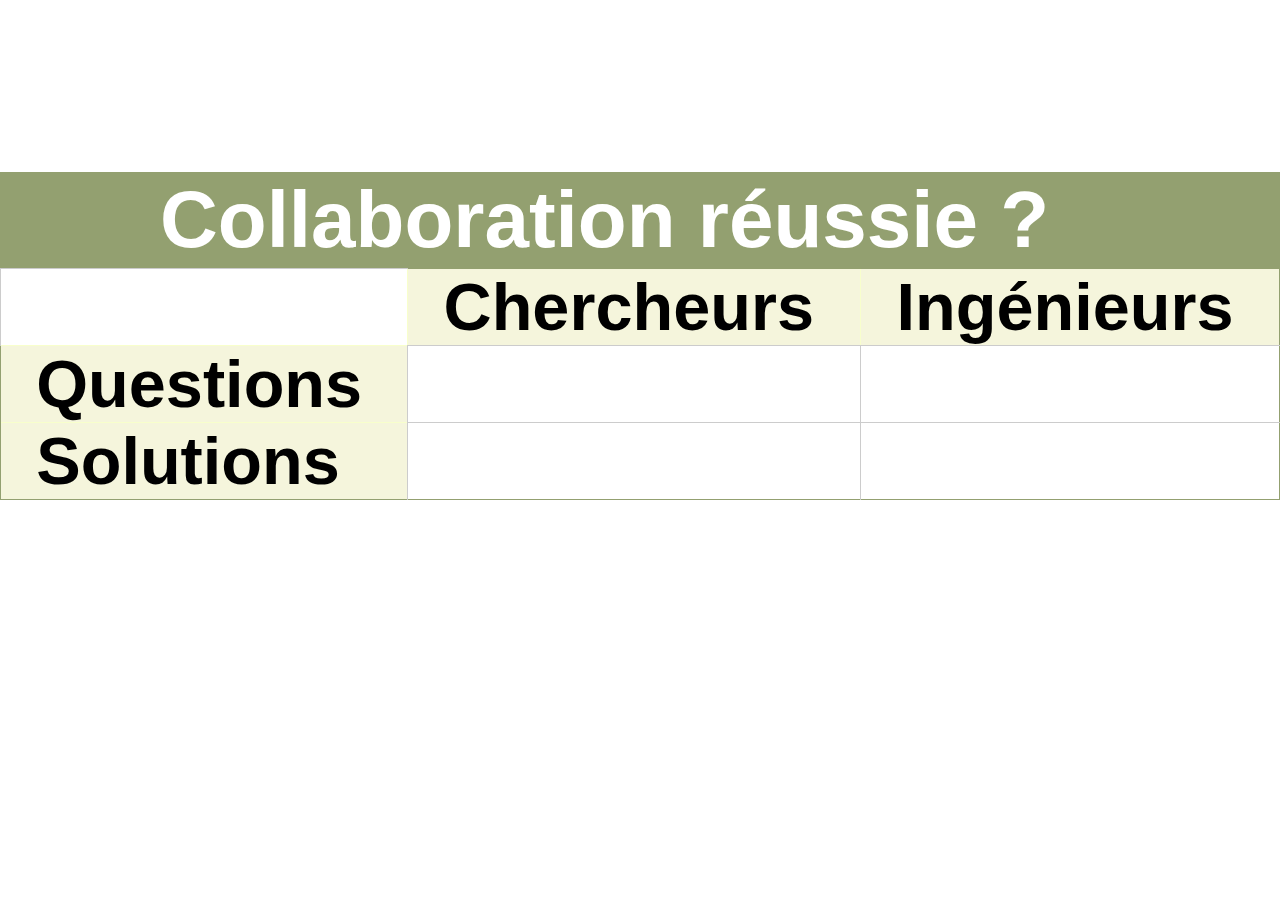
<file: enc/doc/dia/test.html>
<html>
  <head>
    <title>Collaboration réussie ?</title>
    <meta http-equiv="Content-type" content="text/html; charset=UTF-8"/>
    <link href="dia.css" rel="stylesheet" type="text/css"/>
  </head>
  <body style="font-size:5em">
    <p> </p>
    <table class="table" width="100%">
      <caption>Collaboration réussie ?</caption>
      <tr>
        <td/>
        <th>Chercheurs</th>
        <th>Ingénieurs</th>
      </tr>
      <tr>
        <th>Questions</th>
        <td> </td>
        <td> </td>
      </tr>
      <tr>
        <th>Solutions</th>
        <td> </td>
        <td> </td>
      </tr>
    </table>

  </body>
</html>
</file>
<file: enc/doc/dia/dia.css>
﻿/* encoding="UTF8"
Styles pour un diaporama en html
*/
html, body {
  margin:0;
  padding:0;
  height:100%;
}
body {
  font-family:"Lucida Sans", "Luxi Sans", sans-serif;
  /* font-family: "Georgia", "DejaVu Serif", Times, "Times New Roman", serif; */
}
#footer,
#header {
  position:fixed; 
  width:100%;
  font-size:15px;
  font-family:Arial, sans-serif;
  background:#A73136;
  color:#FFFFFF;
}
#footer,
#header a {
  color:#FFFFFF;
}
#header {
  top:0;
}
#footer {
  bottom:0;
}

table.dias {
  width:100%;
}
table.dias tr {
  height:100%;
}
td.dia  {
  border:1px solid #A73136;
  height:100%;
  vertical-align:middle;
  box-sizing: border-box;
  -moz-box-sizing: border-box;
  -ms-box-sizing: border-box;
  -webkit-box-sizing: border-box;

  padding: 2em 1em;
  overflow:auto; 
  overflow-x: hidden; 
  overflow-y: auto; 
  vertical-align: middle;
}

.dia ul {
  text-align:left;
  color:#A73136;
}
.dia ul li {
  color:#000000;
  line-height:105%;
  margin-top:0;
  margin-bottom:0;
  list-style: circle;
}
.dia img {
  margin-left:1em;
}
table {
  border-collapse: collapse; 
}
td, th {
  padding:0;
}
a {
  text-decoration:none;
  color:#A73136;
}
a:hover {
  text-decoration:underline;
}
h1 {
  color:#A73136;
  text-shadow:0.15ex 0.15ex #CDC;
  font-size:120%;
  text-align:center;
  font-weight:bold;
  margin: 0 0 1em 0;
  padding:0 1em 0 2em;
}
h1 a {
  color:#A73136;
}
h2 {
  color:#666666;
  font-size:105%;
  font-weight:normal;
  text-align:center;
  font-style:italic;
}
h2 a {
  color:#666666;
}
.author {
  font-variant: small-caps;
}
.title {
  font-style:italic;
}

table.table caption {
  font-size:larger;
  background-color:#93A070; /* Highlight */
  color:#FFFFFF;
  font-weight:bold;
  text-align:left;
  padding: 2px 2em 2px 2em;
}

table.table {
  border: 1px solid;
  border-color:#93A070; /* Highlight */
  font-family:Arial, sans-serif;
  font-size:smaller;
  margin-bottom:2em;
}

table.table td {
  border:none;
  vertical-align:top;
  border-top:#CCCCCC 1px solid;
  border-left:#CCCCCC 1px solid;
  padding:0.1ex 1ex;
}
thead {
  background-color:#F5F5DC; /* button */
}
tr.even {
  background-color:#F8FFCC; /* info */
}
th {
  text-align:left;
}
table.table th {
  text-align:left;
  border:1px outset;
  padding-left:1ex;
  padding-right:1ex;
  border-color:#F8FFCC; /* button */
  background-color:#F5F5DC;
}

table.table pre {
  font-size:110%;
  white-space:normal;
}


/* boutons */
a.but {
  font-family: monospace;
  font-size:100%;
  font-weight:bold;
  cursor:pointer;
  cursor:hand;
  width:1.5em;
  height:1.5em;
  background:#A73136;
  margin:2px 0 0 0;
  padding:1px 0.5ex;
  border:#CCCCCC 1px solid;
  text-decoration:none;
  -moz-border-radius:0.5ex;
  -webkit-border-radius:0.5ex:
  border-radius:0.5ex;
  color:#FFFFFF;
}
a.but:hover {
  color:#000000 !important;
  background:#E2DED0;
  text-decoration:none !important;
}






p {
  text-align:justify;
}
pre {
  font-size:85%;
  font-family:"Andale Mono", "Lucida Console", "Bitstream Vera Sans Mono", monospace;
}
pre a {
  font-size:120%;
}
sup,
sub {
	height: 0;
	line-height:1.2em;
	vertical-align: baseline;
	position: relative;
}
sup {
	_vertical-align: top;
	bottom:1ex;
}

sub {
	_vertical-align: bottom;
	top: .5ex;
}

/* Moz style props

opacity  background  height  textAlign  right  bottom  fontSize  backgroundColor  letterSpacing  verticalAlign  color  top  width  
display  zIndex  position  left  visibility  length  cssText  getPropertyValue  getPropertyCSSValue  removeProperty  getPropertyPriority 
setProperty  item  parentRule  azimuth  
captionSide  clear  clip  content  counterIncrement  counterReset  cue  cueAfter  cueBefore  cursor  direction  elevation  
emptyCells  cssFloat  font  fontFamily  fontSizeAdjust  fontStretch  fontStyle  fontVariant  fontWeight  lineHeight  
markerOffset  marks  maxHeight  maxWidth  minHeight  minWidth  orphans  
overflow overflowX  overflowY
page  pageBreakAfter  pageBreakBefore  pageBreakInside  pause  pauseAfter  pauseBefore  pitch  pitchRange  quotes  
richness  size  
stress  tableLayout  textDecoration  textIndent  textShadow  textTransform  unicodeBidi  voiceFamily  volume  
whiteSpace  widows  wordSpacing  

MozAppearance  MozBackgroundClip  MozBackgroundInlinePolicy  MozBackgroundOrigin  MozBinding  
  MozBoxAlign  MozBoxDirection  MozBoxFlex  MozBoxOrient  MozBoxOrdinalGroup  MozBoxPack  MozBoxSizing  
    MozFloatEdge  
  MozForceBrokenImageIcon  MozImageRegion  MozMarginEnd  MozMarginStart  
  MozOpacity    
MozPaddingEnd  MozPaddingStart  MozUserFocus  MozUserInput  MozUserModify  MozUserSelect  
    imeMode      MozStackSizing  MozBoxShadow  MozBorderImage  
  wordWrap  MozTransform  MozTransformOrigin  MozWindowShadow  

backgroundAttachment  backgroundImage  backgroundPosition  backgroundRepeat  
border  borderCollapse  borderColor  borderSpacing  borderStyle  borderTop  borderRight  borderBottom  borderLeft  borderTopColor  
  borderRightColor  borderBottomColor  borderLeftColor  borderTopStyle  borderRightStyle  borderBottomStyle  borderLeftStyle  
  borderTopWidth  borderRightWidth  borderBottomWidth  borderLeftWidth  borderWidth  
MozBorderBottomColors  MozBorderLeftColors  MozBorderRightColors  MozBorderTopColors  MozBorderRadius  
  MozBorderRadiusTopleft  MozBorderRadiusTopright  MozBorderRadiusBottomleft  MozBorderRadiusBottomright
  MozBorderEnd  MozBorderEndColor  MozBorderEndStyle  MozBorderEndWidth  MozBorderStart
  MozBorderStartColor  MozBorderStartStyle  MozBorderStartWidth
outline  outlineColor  outlineStyle  outlineWidth outlineOffset
MozOutline MozOutlineColor  MozOutlineRadius  MozOutlineRadiusTopleft  MozOutlineRadiusTopright  MozOutlineRadiusBottomleft  
  MozOutlineRadiusBottomright  MozOutlineStyle  MozOutlineWidth  MozOutlineOffset  
margin  marginTop  marginRight  marginBottom  marginLeft  
padding  paddingTop  paddingRight  paddingBottom  paddingLeft
MozColumnCount  MozColumnWidth  MozColumnGap MozColumnRule  MozColumnRuleWidth
  MozColumnRuleStyle  MozColumnRuleColor
listStyle  listStyleImage  listStylePosition  listStyleType  
speak  speakHeader  speakNumeral  speakPunctuation  speechRate

*/
</file>
